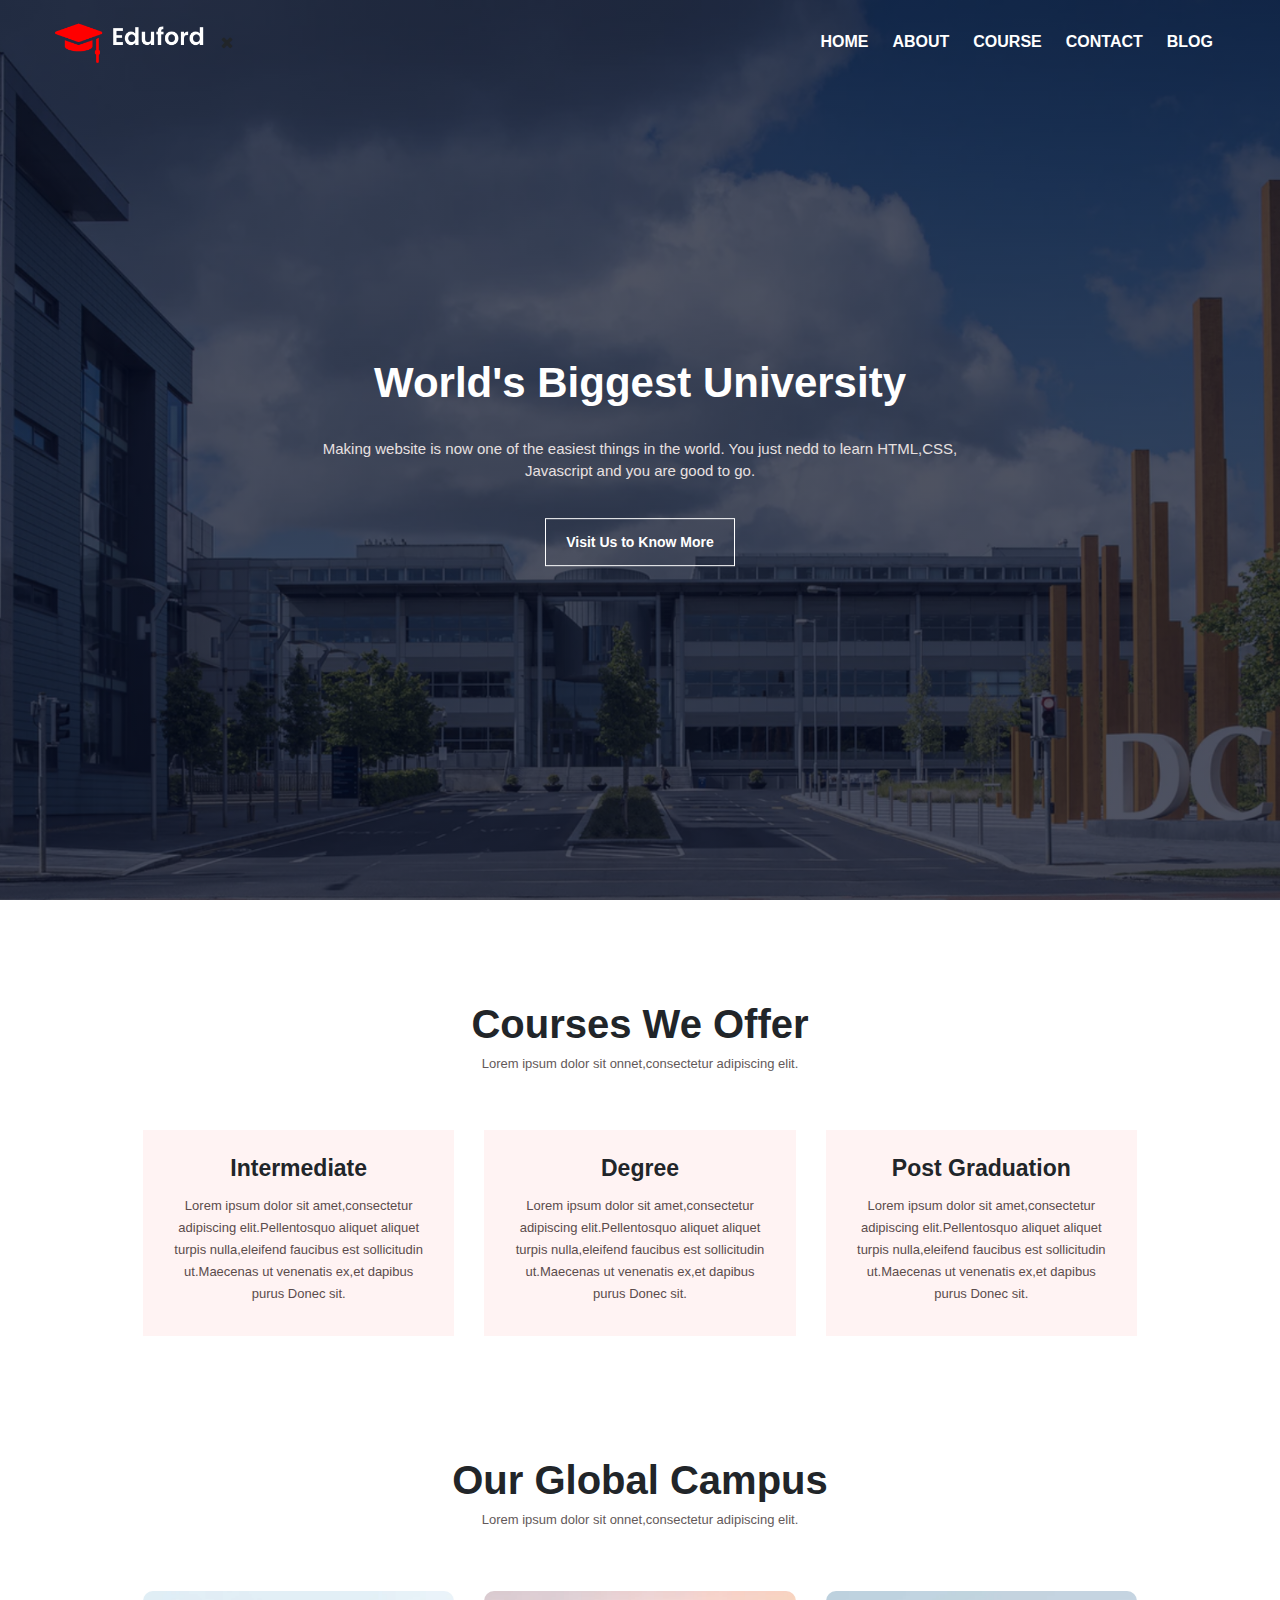
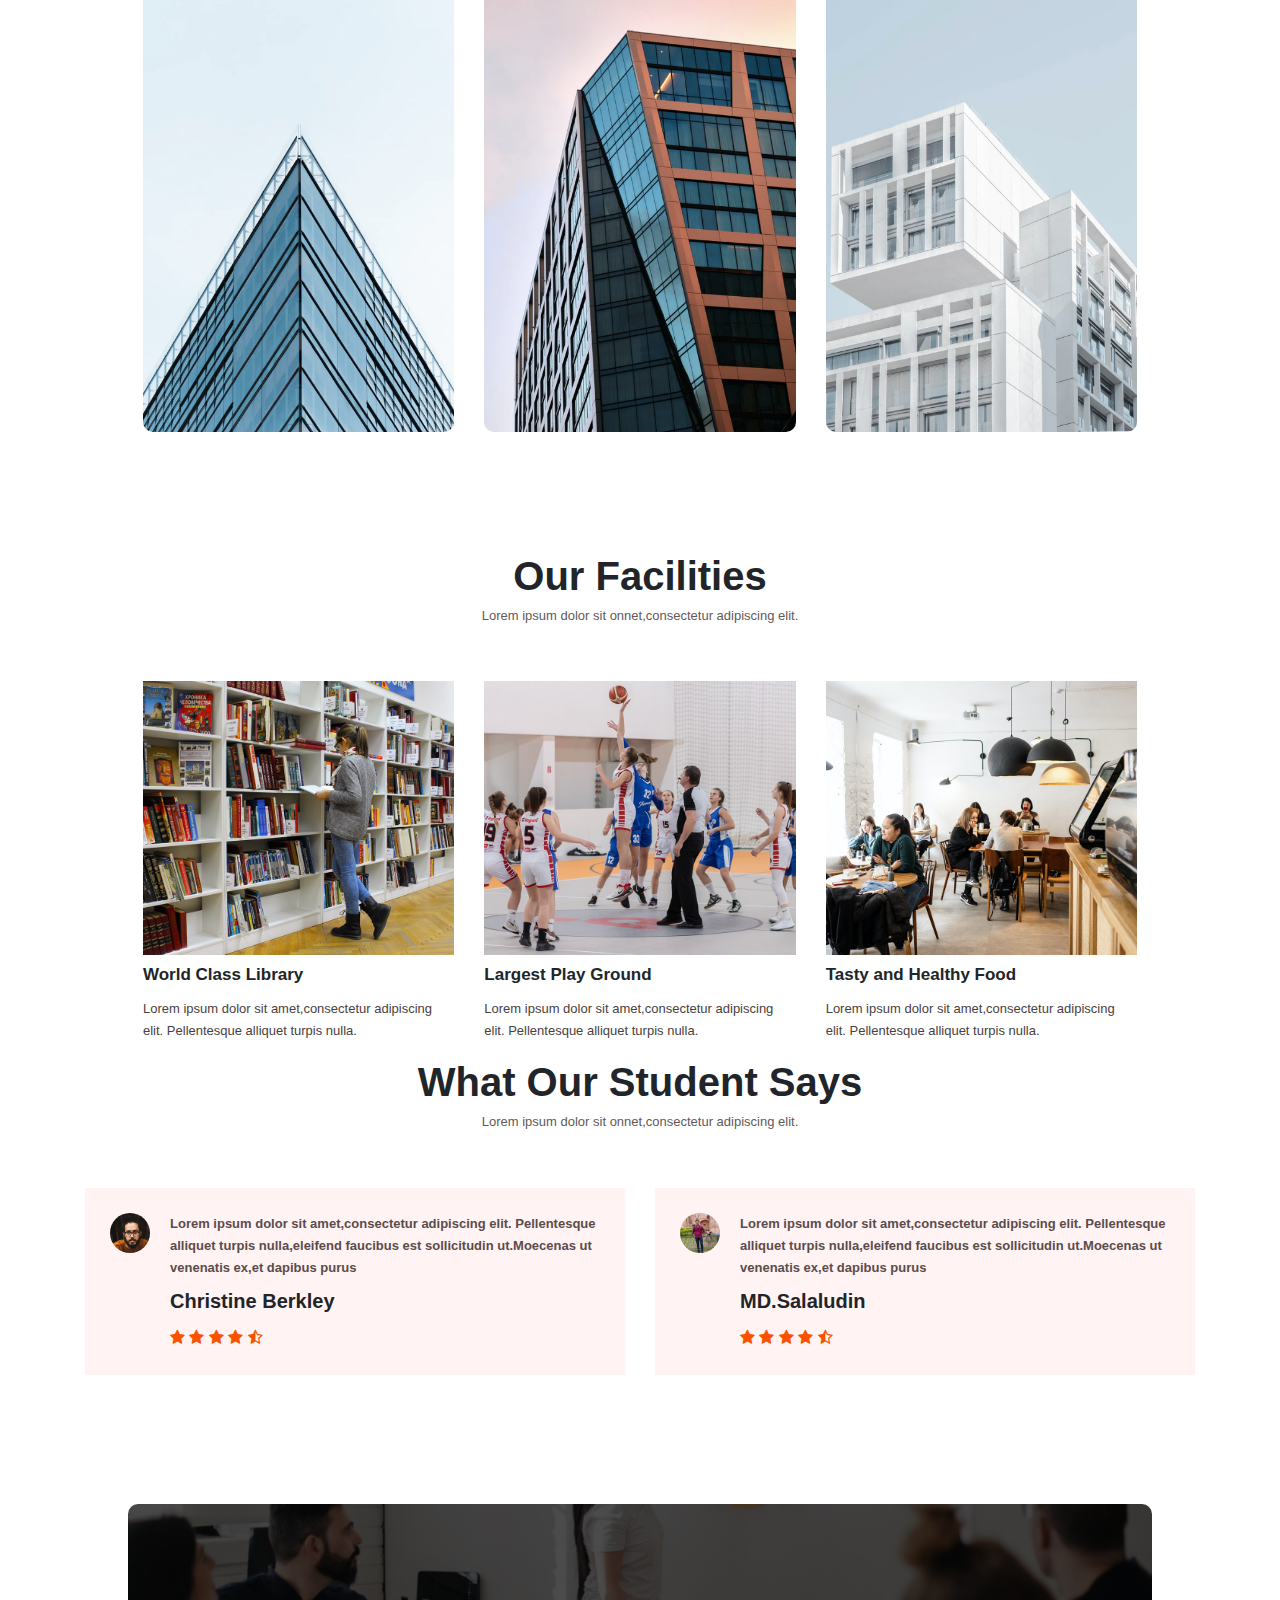
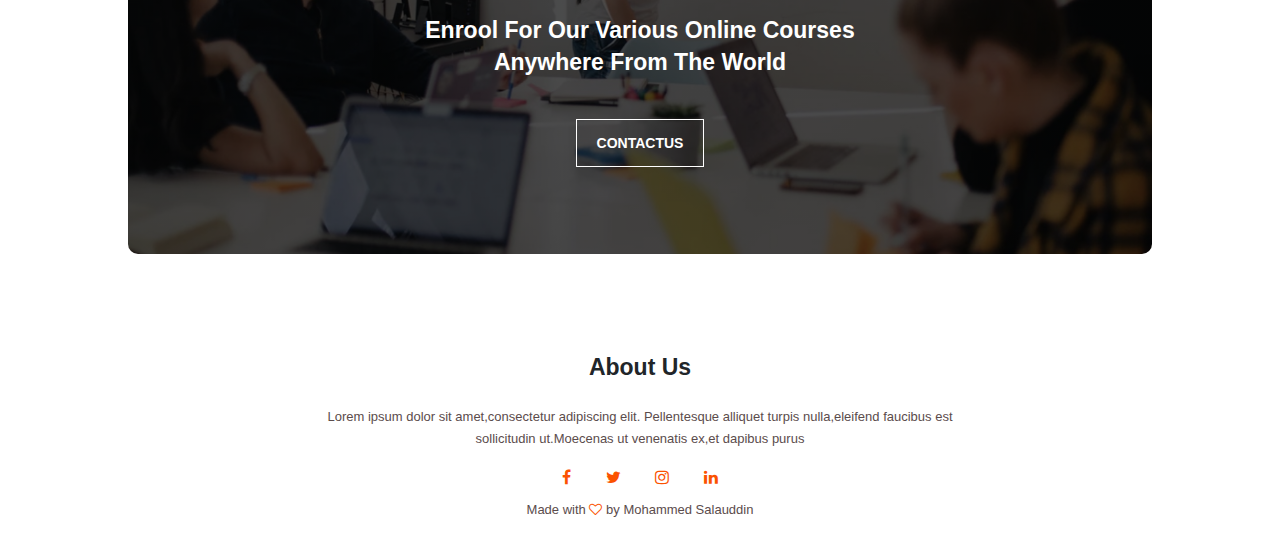
<file: index.html>
<html>
<head>
<title>Educational Website Design</title>
<link rel="stylesheet" href="style.css">
<meta name="viewport" content="width=device-width, initial-
scale=1.0">
<link rel="stylesheet"
href="https://stackpath.bootstrapcdn.com/bootstrap/4.3.1/css/bootstrap.min.css">
<script src="https://code.jquery.com/jquery-3.3.1.slim.min.js"></script>
<script src="https://stackpath.bootstrapcdn.com/bootstrap/4.3.1/js/bootstrap.min.js"></script>
<link rel="stylesheet" href="https://stackpath.bootstrapcdn.com/font-awesome/4.7.0/css/font-
awesome.min.css">
</head>
<body>

<section id="header">
<nav class="navbar navbar-expand-lg navbar-light">
  <div class="container-fluid">
    <a class="navbar-brand" href="#"><img src="logo.png"></a>
    <button class="navbar-toggler" type="button" data-toggle="collapse" data-target="#navbarNav" aria-controls="navbarNav" aria-expanded="false" aria-label="Toggle navigation">
     <i class="fa fa-bars"></i> 
    </button>
    <div class="collapse navbar-collapse" id="navbarNav">
      <i class="fa fa-times" onclick="hideMenu()"></i>
	  <ul class="navbar-nav ml-auto text-right">
       
        <li class="nav-item">
          <a class="nav-link" href="index.html">HOME</a>
        </li>
        <li class="nav-item">
          <a class="nav-link" href="about1.html">ABOUT</a>
        </li>
		<li class="nav-item">
          <a class="nav-link" href="about.html">COURSE</a>
        </li>
		 <li class="nav-item">
          <a class="nav-link" href="contact.html">CONTACT</a>
        </li>
		 <li class="nav-item">
          <a class="nav-link" href="blog.html">BLOG</a>
        </li>
      </ul>
    </div>
  </div>
  
</nav>


<div class="header-box">
<h1>World's Biggest University</h1>
<p>Making website is now one of the easiest things in the world.
You just nedd to learn HTML,CSS,<br>Javascript and you are good to go.</p>
<a href="#" class="hero-btn">Visit Us to Know More</a>
</div>
</section>




<!----Course------>
<section id="course">
<div class="container">
<h1 class="text-center">Courses We Offer</h1>
<h6 class="text-center">Lorem ipsum dolor sit onnet,consectetur adipiscing elit.</h6>
<div class="row">
<div class="col-md-4">
<div class="course-box">
<h3>Intermediate</h3>
<p>Lorem ipsum dolor sit amet,consectetur adipiscing elit.Pellentosquo
aliquet aliquet turpis nulla,eleifend faucibus est sollicitudin ut.Maecenas
ut venenatis ex,et dapibus purus Donec sit.</p>
</div>
</div>

<div class="col-md-4">
<div class="course-box">
<h3>Degree</h3>
<p>Lorem ipsum dolor sit amet,consectetur adipiscing elit.Pellentosquo
aliquet aliquet turpis nulla,eleifend faucibus est sollicitudin ut.Maecenas
ut venenatis ex,et dapibus purus Donec sit.</p>
</div>
</div>

<div class="col-md-4">
<div class="course-box">
<h3>Post Graduation</h3>
<p>Lorem ipsum dolor sit amet,consectetur adipiscing elit.Pellentosquo
aliquet aliquet turpis nulla,eleifend faucibus est sollicitudin ut.Maecenas
ut venenatis ex,et dapibus purus Donec sit.</p>
</div>
</div>
</div>
</div>
</section>





<!----Campus------>
<section id="campus">
<div class="container">
<h1 class="text-center">Our Global Campus</h1>
<h6 class="text-center">Lorem ipsum dolor sit onnet,consectetur adipiscing elit.</h6>
<div class="row">
<div class="col-md-4">
<div class="campus-img">
<img src="london.png">
<div class="layer">
<h3>LONDON</h3>
</div>
</div>
</div>
<div class="col-md-4">
<div class="campus-img">
<img src="newyork.png">
<div class="layer">
<h3>NEW YORK</h3>
</div>
</div>
</div>
<div class="col-md-4">
<div class="campus-img">
<img src="washington.png">
<div class="layer">
<h3>WASHINGTON</h3>
</div>
</div>
</div>
</div>
</div>
</section>



<!----Facilities----->
<section id="facilities">
<div class="container">
<h1 class="text-center">Our Facilities</h1>
<h6 class="text-center">Lorem ipsum dolor sit onnet,consectetur adipiscing elit.</h6>
<div class="row">
<div class="col-md-4">
<div class="facilities-box">
<img src="library.png">
<div class="facilities-text">
<h3>World Class Library</h3>
<p>Lorem ipsum dolor sit amet,consectetur adipiscing elit.
Pellentesque alliquet turpis nulla.</p>
</div>
</div>
</div>

<div class="col-md-4">
<div class="facilities-box">
<img src="basketball.png">
<div class="facilities-text">
<h3>Largest Play Ground</h3>
<p>Lorem ipsum dolor sit amet,consectetur adipiscing elit.
Pellentesque alliquet turpis nulla.</p>
</div>
</div>
</div>

<div class="col-md-4">
<div class="facilities-box">
<img src="cafeteria.png">
<div class="facilities-text">
<h3>Tasty and Healthy Food</h3>
<p>Lorem ipsum dolor sit amet,consectetur adipiscing elit.
Pellentesque alliquet turpis nulla.</p>
</div>
</div>
</div>
</div>
</div>
</section>


<!-----student says----->
<section id="testimonia">
<div class="container">
<h1 class="text-center">What Our Student Says</h1>
<h6 class="text-center">Lorem ipsum dolor sit onnet,consectetur adipiscing elit.</h6>
<div class="row">
<div class="col-md-6">
<div class="testimonial-box">
<img src="user2.jpg">
<div class="testimonial-text">
<p>Lorem ipsum dolor sit amet,consectetur adipiscing elit.
Pellentesque alliquet turpis nulla,eleifend faucibus
est sollicitudin ut.Moecenas ut venenatis ex,et dapibus purus</p>
<h3>Christine Berkley</h3>
<i class="fa fa-star"></i>
<i class="fa fa-star"></i>
<i class="fa fa-star"></i>
<i class="fa fa-star"></i>
<i class="fa fa-star-half-o"></i>
</div>
</div>
</div>


<div class="col-md-6">
<div class="testimonial-box">
<img src="salauddin.jpg">
<div class="testimonial-text">
<p>Lorem ipsum dolor sit amet,consectetur adipiscing elit.
Pellentesque alliquet turpis nulla,eleifend faucibus
est sollicitudin ut.Moecenas ut venenatis ex,et dapibus purus</p>
<h3>MD.Salaludin</h3>
<i class="fa fa-star"></i>
<i class="fa fa-star"></i>
<i class="fa fa-star"></i>
<i class="fa fa-star"></i>
<i class="fa fa-star-half-o"></i>
</div>
</div>
</div>
</div>
</div>
</section>





<!----Online Course------>
<section id="online-course">
<div class="contaier">
<div class="row">
<div class="col-md-12">
<h3>Enrool For Our Various Online Courses<br>Anywhere From The World</h3>
<a href="#" class="hero-btn">CONTACTUS</a>
</div>
</div>
</div>
</section>




<!--------Foooter------>
<section id="footer">
<div class="container">
<div class="row">
<div class="col-md-12">
<div class="footer-box">
<h3>About Us</h3>
<p>Lorem ipsum dolor sit amet,consectetur adipiscing elit.
Pellentesque alliquet turpis nulla,eleifend faucibus
est<br>sollicitudin ut.Moecenas ut venenatis ex,et dapibus purus<p>
<div class="icons">
<i class="fa fa-facebook"></i>
<i class="fa fa-twitter"></i>
<i class="fa fa-instagram"></i>
<i class="fa fa-linkedin"></i>
</div>
<p>Made with <i class="fa fa-heart-o"></i> by Mohammed Salauddin</p>
</div>
</div>
</div>
</div>
</section>

<script>
var navbarNav = document.getElementById("navbarNav");



function hideMenu(){

navbarNav.style.right = "0";

}
</script>

</body>
</html>
</file>
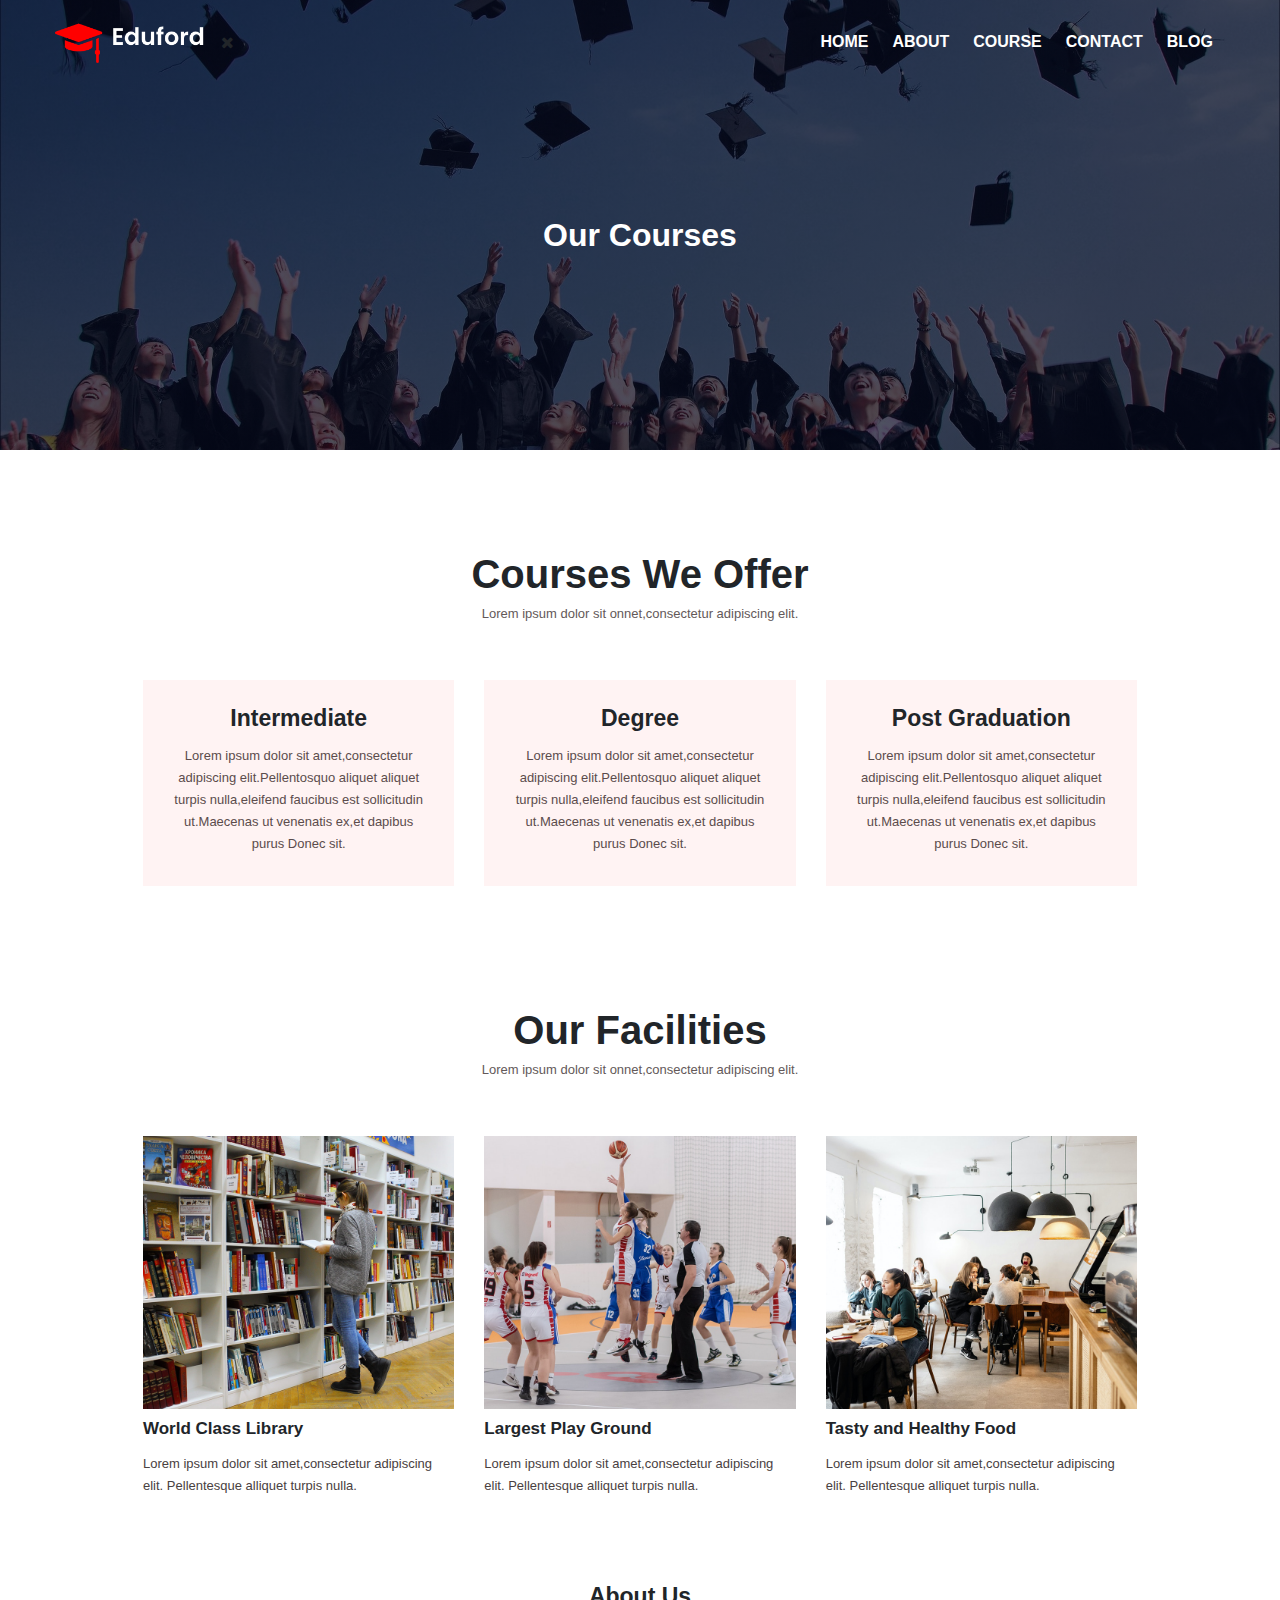
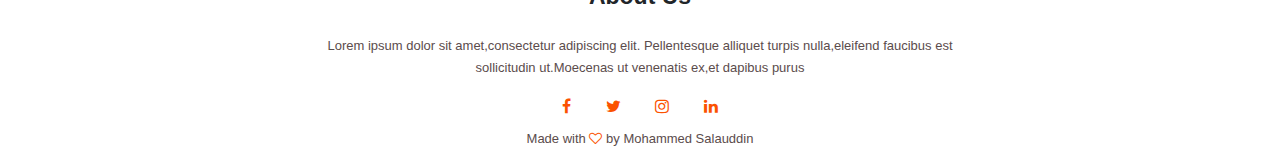
<file: about.html>
<html>
<head>
<title>Course Page</title>
<link rel="stylesheet" href="style.css">
<meta name="viewport" content="width=device-width, initial-
scale=1.0">
<link rel="stylesheet"
href="https://stackpath.bootstrapcdn.com/bootstrap/4.3.1/css/bootstrap.min.css">
<script src="https://code.jquery.com/jquery-3.3.1.slim.min.js"></script>
<script src="https://stackpath.bootstrapcdn.com/bootstrap/4.3.1/js/bootstrap.min.js"></script>
<link rel="stylesheet" href="https://stackpath.bootstrapcdn.com/font-awesome/4.7.0/css/font-
awesome.min.css">
</head>
<body>

<section id="header1">
<nav class="navbar navbar-expand-lg navbar-light">
  <div class="container-fluid">
    <a class="navbar-brand" href="#"><img src="logo.png"></a>
    <button class="navbar-toggler" type="button" data-toggle="collapse" data-target="#navbarNav" aria-controls="navbarNav" aria-expanded="false" aria-label="Toggle navigation">
     <i class="fa fa-bars"></i> 
    </button>
    <div class="collapse navbar-collapse" id="navbarNav">
      <i class="fa fa-times" onclick="hideMenu()"></i>
	  <ul class="navbar-nav ml-auto text-right">
       
        <li class="nav-item">
          <a class="nav-link" href="index.html">HOME</a>
        </li>
        <li class="nav-item">
          <a class="nav-link" href="about1.html">ABOUT</a>
        </li>
		<li class="nav-item">
          <a class="nav-link" href="about.html">COURSE</a>
        </li>
		 <li class="nav-item">
          <a class="nav-link" href="contact.html">CONTACT</a>
        </li>
		 <li class="nav-item">
          <a class="nav-link" href="blog.html">BLOG</a>
        </li>
      </ul>
    </div>
  </div>
  
</nav>


<div class="header-box">
<h2>Our Courses</h2>
</div>
</section>







<!----Course------>
<section id="course">
<div class="container">
<h1 class="text-center">Courses We Offer</h1>
<h6 class="text-center">Lorem ipsum dolor sit onnet,consectetur adipiscing elit.</h6>
<div class="row">
<div class="col-md-4">
<div class="course-box">
<h3>Intermediate</h3>
<p>Lorem ipsum dolor sit amet,consectetur adipiscing elit.Pellentosquo
aliquet aliquet turpis nulla,eleifend faucibus est sollicitudin ut.Maecenas
ut venenatis ex,et dapibus purus Donec sit.</p>
</div>
</div>

<div class="col-md-4">
<div class="course-box">
<h3>Degree</h3>
<p>Lorem ipsum dolor sit amet,consectetur adipiscing elit.Pellentosquo
aliquet aliquet turpis nulla,eleifend faucibus est sollicitudin ut.Maecenas
ut venenatis ex,et dapibus purus Donec sit.</p>
</div>
</div>

<div class="col-md-4">
<div class="course-box">
<h3>Post Graduation</h3>
<p>Lorem ipsum dolor sit amet,consectetur adipiscing elit.Pellentosquo
aliquet aliquet turpis nulla,eleifend faucibus est sollicitudin ut.Maecenas
ut venenatis ex,et dapibus purus Donec sit.</p>
</div>
</div>
</div>
</div>
</section>






<!----Facilities----->
<section id="facilities2">
<div class="container">
<h1 class="text-center">Our Facilities</h1>
<h6 class="text-center">Lorem ipsum dolor sit onnet,consectetur adipiscing elit.</h6>
<div class="row">
<div class="col-md-4">
<div class="facilities-box">
<img src="library.png">
<div class="facilities-text">
<h3>World Class Library</h3>
<p>Lorem ipsum dolor sit amet,consectetur adipiscing elit.
Pellentesque alliquet turpis nulla.</p>
</div>
</div>
</div>

<div class="col-md-4">
<div class="facilities-box">
<img src="basketball.png">
<div class="facilities-text">
<h3>Largest Play Ground</h3>
<p>Lorem ipsum dolor sit amet,consectetur adipiscing elit.
Pellentesque alliquet turpis nulla.</p>
</div>
</div>
</div>

<div class="col-md-4">
<div class="facilities-box">
<img src="cafeteria.png">
<div class="facilities-text">
<h3>Tasty and Healthy Food</h3>
<p>Lorem ipsum dolor sit amet,consectetur adipiscing elit.
Pellentesque alliquet turpis nulla.</p>
</div>
</div>
</div>
</div>
</div>
</section>



<!--------Foooter------>
<section id="footer">
<div class="container">
<div class="row">
<div class="col-md-12">
<div class="footer-box">
<h3>About Us</h3>
<p>Lorem ipsum dolor sit amet,consectetur adipiscing elit.
Pellentesque alliquet turpis nulla,eleifend faucibus
est<br>sollicitudin ut.Moecenas ut venenatis ex,et dapibus purus<p>
<div class="icons">
<i class="fa fa-facebook"></i>
<i class="fa fa-twitter"></i>
<i class="fa fa-instagram"></i>
<i class="fa fa-linkedin"></i>
</div>
<p>Made with <i class="fa fa-heart-o"></i> by Mohammed Salauddin</p>
</div>
</div>
</div>
</div>
</section>



</body>
</html>
</file>
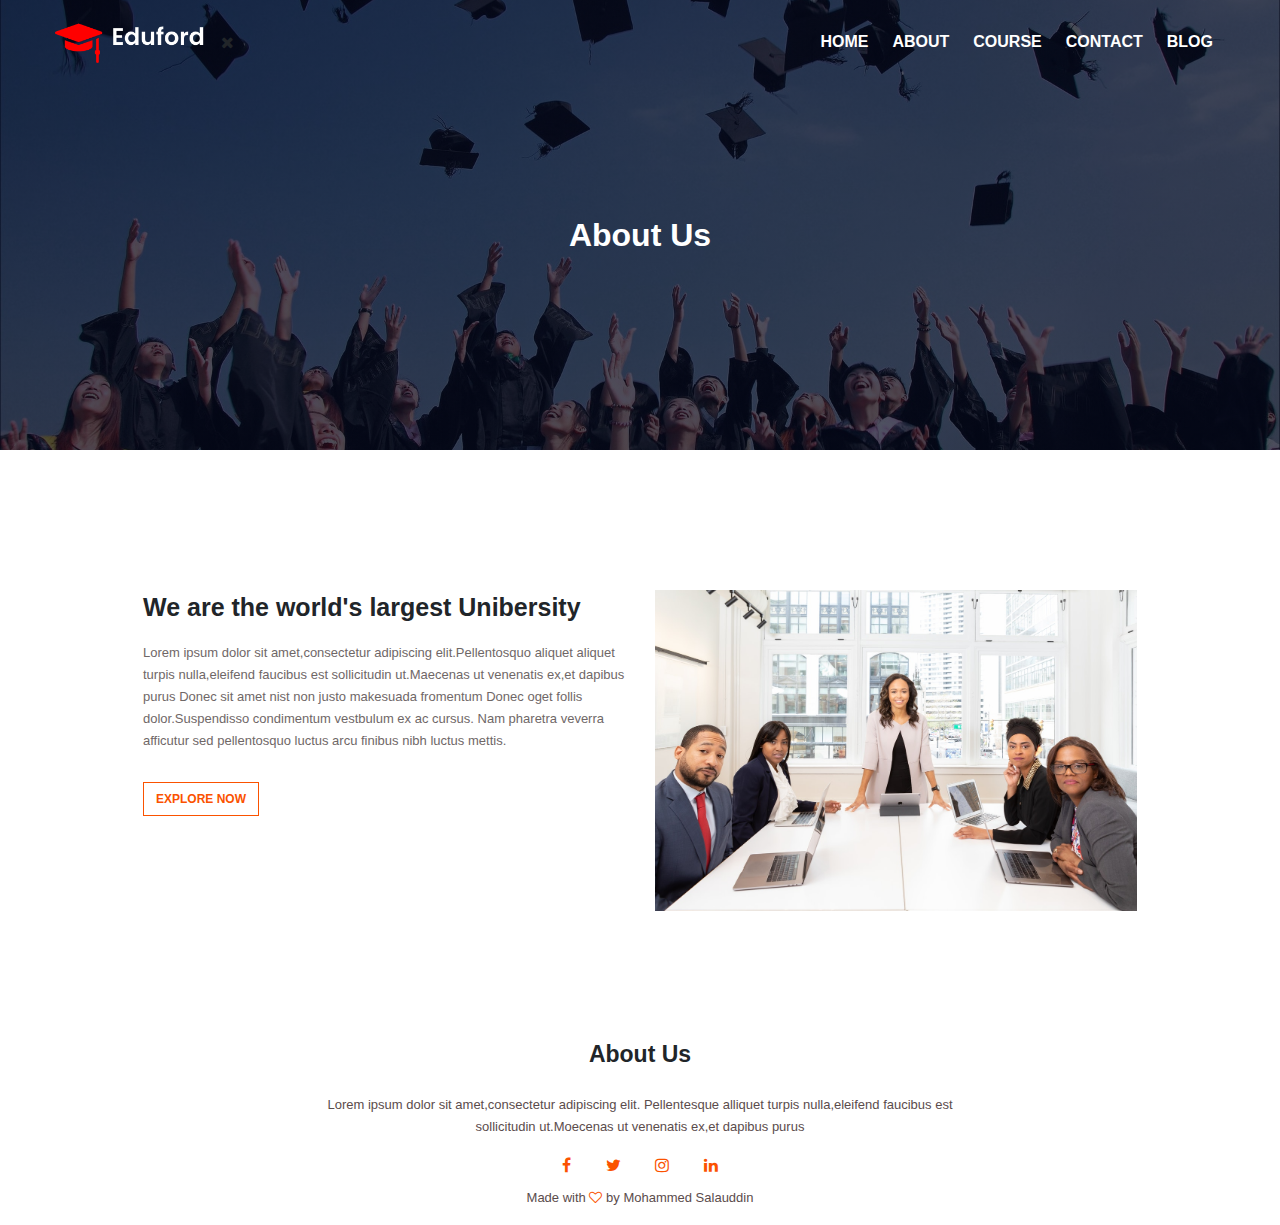
<file: about1.html>
<html>
<head>
<title>About Course</title>
<link rel="stylesheet" href="style.css">
<meta name="viewport" content="width=device-width, initial-
scale=1.0">
<link rel="stylesheet"
href="https://stackpath.bootstrapcdn.com/bootstrap/4.3.1/css/bootstrap.min.css">
<script src="https://code.jquery.com/jquery-3.3.1.slim.min.js"></script>
<script src="https://stackpath.bootstrapcdn.com/bootstrap/4.3.1/js/bootstrap.min.js"></script>
<link rel="stylesheet" href="https://stackpath.bootstrapcdn.com/font-awesome/4.7.0/css/font-
awesome.min.css">
</head>
<body>

<section id="header1">
<nav class="navbar navbar-expand-lg navbar-light">
  <div class="container-fluid">
    <a class="navbar-brand" href="#"><img src="logo.png"></a>
    <button class="navbar-toggler" type="button" data-toggle="collapse" data-target="#navbarNav" aria-controls="navbarNav" aria-expanded="false" aria-label="Toggle navigation">
     <i class="fa fa-bars"></i> 
    </button>
    <div class="collapse navbar-collapse" id="navbarNav">
      <i class="fa fa-times" onclick="hideMenu()"></i>
	  <ul class="navbar-nav ml-auto text-right">
       
        <li class="nav-item">
          <a class="nav-link" href="index.html">HOME</a>
        </li>
        <li class="nav-item">
          <a class="nav-link" href="about1.html">ABOUT</a>
        </li>
		<li class="nav-item">
          <a class="nav-link" href="about.html">COURSE</a>
        </li>
		 <li class="nav-item">
          <a class="nav-link" href="contact.html">CONTACT</a>
        </li>
		 <li class="nav-item">
          <a class="nav-link" href="blog.html">BLOG</a>
        </li>
      </ul>
    </div>
  </div>
  
</nav>


<div class="header-box">
<h2>About Us</h2>
</div>
</section>



<!------about page----->
<div class="about">
<div class="container">
<div class="row">
<div class="col-md-6">
<div class="about-box">
<h2>We are the world's largest Unibersity</h2>
<p>Lorem ipsum dolor sit amet,consectetur adipiscing elit.Pellentosquo
aliquet aliquet turpis nulla,eleifend faucibus est sollicitudin ut.Maecenas
ut venenatis ex,et dapibus purus Donec sit amet nist non justo makesuada fromentum
Donec oget follis dolor.Suspendisso condimentum vestbulum ex ac cursus. Nam 
pharetra veverra afficutur sed pellentosquo luctus arcu
finibus nibh luctus mettis.</p>
<a href="#" class="hero-btn1">EXPLORE NOW</a>
</div>
</div>
<div class="col-md-6">
<img src="about.jpg" class="img-fluid">
</div>
</div>
</div>
</div>







<!--------Foooter------>
<section id="footer">
<div class="container">
<div class="row">
<div class="col-md-12">
<div class="footer-box">
<h3>About Us</h3>
<p>Lorem ipsum dolor sit amet,consectetur adipiscing elit.
Pellentesque alliquet turpis nulla,eleifend faucibus
est<br>sollicitudin ut.Moecenas ut venenatis ex,et dapibus purus<p>
<div class="icons">
<i class="fa fa-facebook"></i>
<i class="fa fa-twitter"></i>
<i class="fa fa-instagram"></i>
<i class="fa fa-linkedin"></i>
</div>
<p>Made with <i class="fa fa-heart-o"></i> by Mohammed Salauddin</p>
</div>
</div>
</div>
</div>
</section>

<script>
var navbarNav = document.getElementById("navbarNav");



function hideMenu(){

navbarNav.style.right = "0";

}
</script>


</body>
</html>
</file>
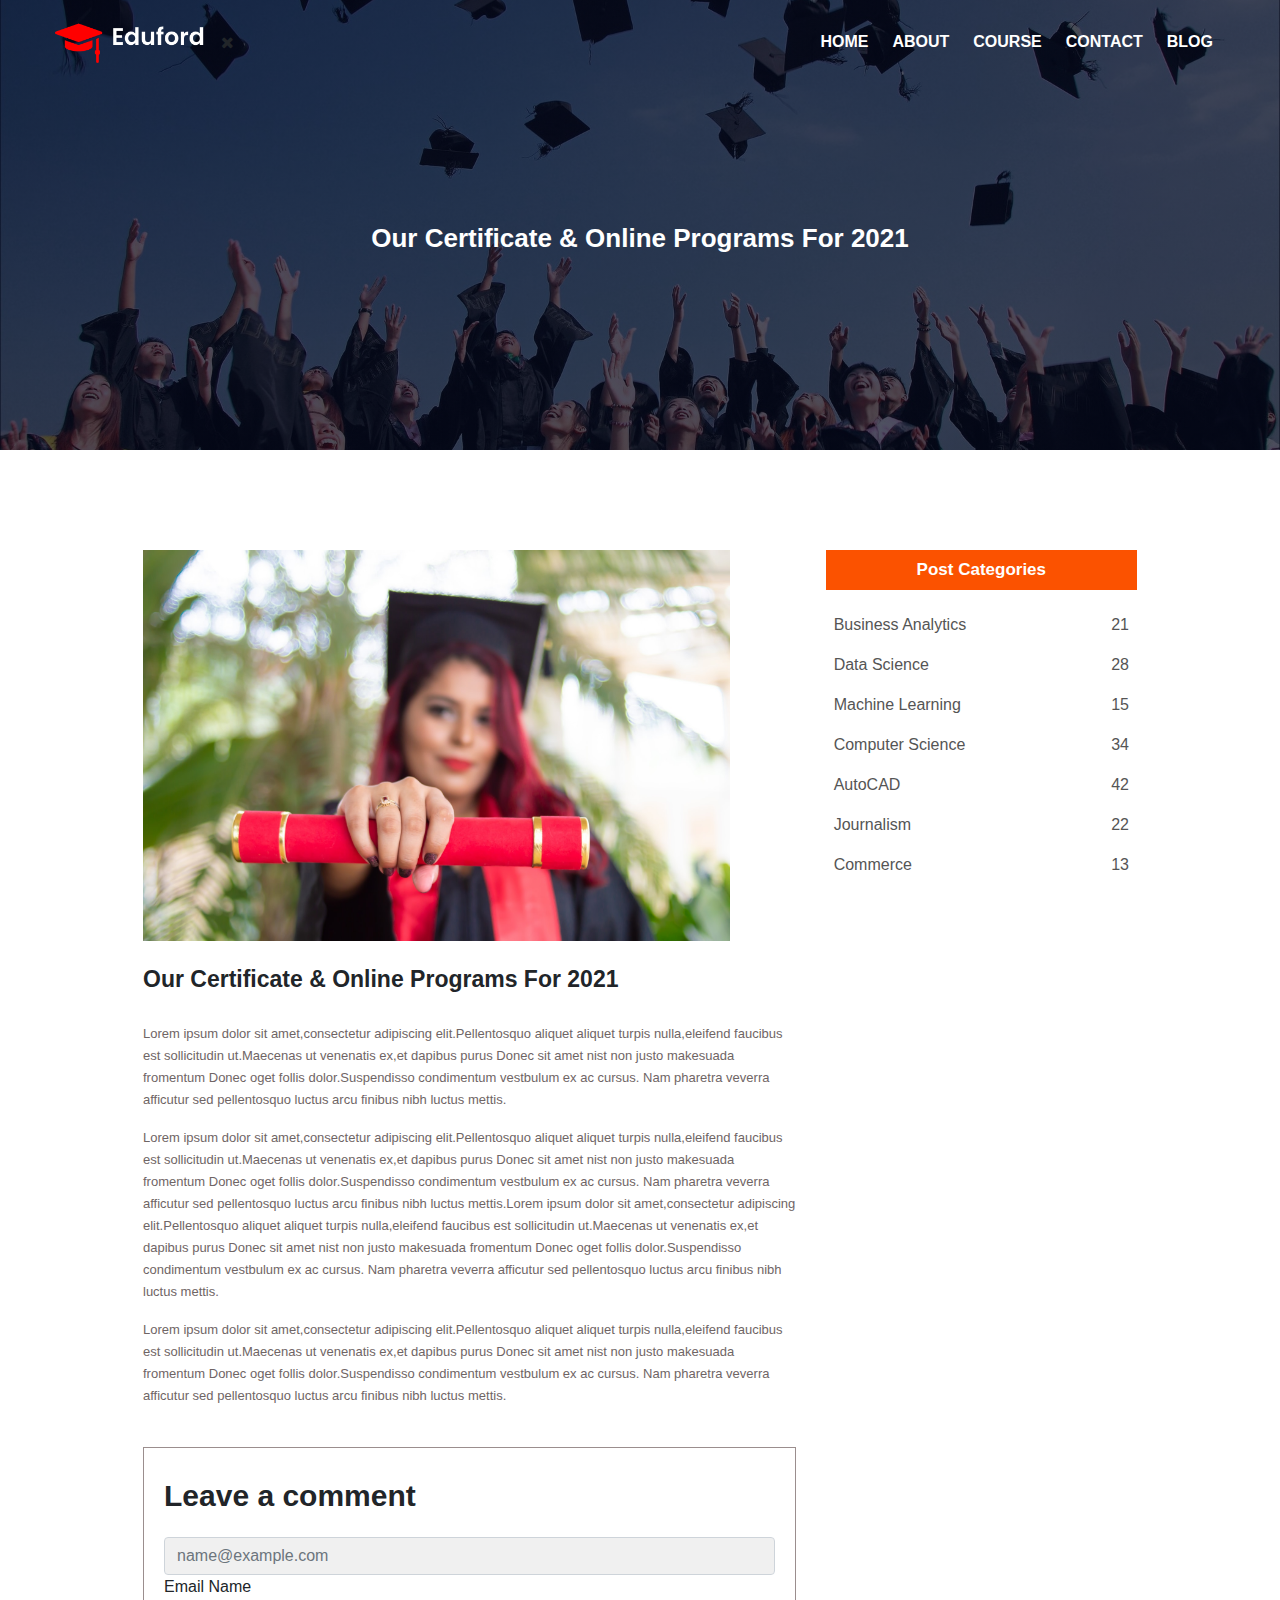
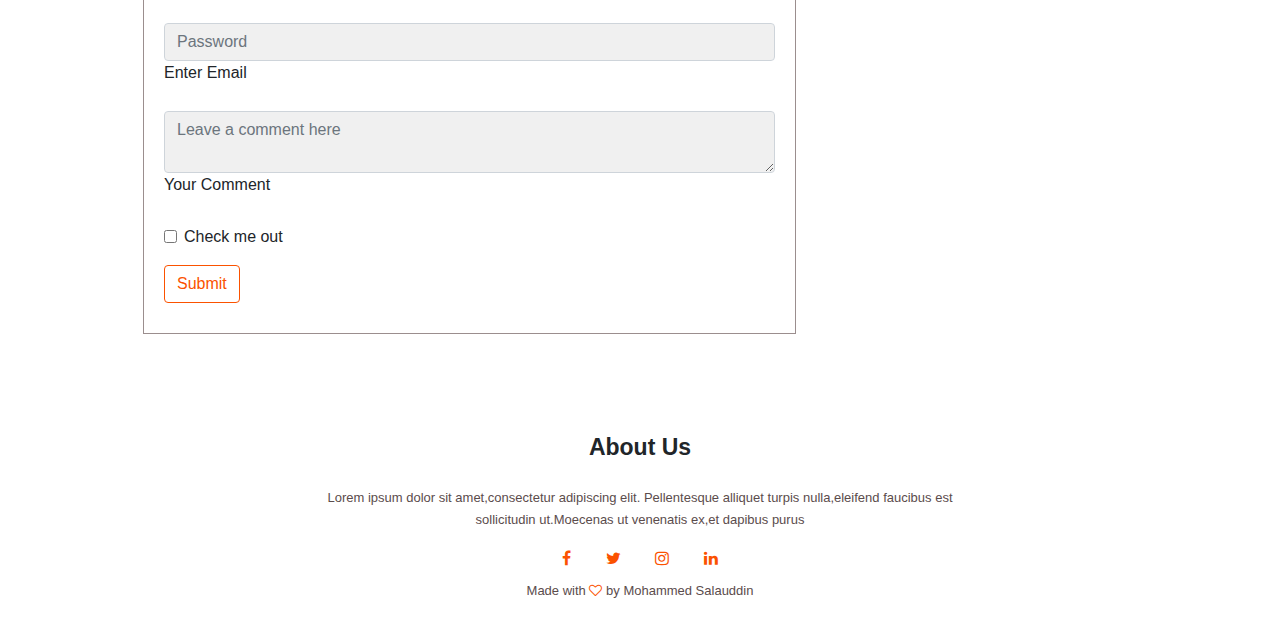
<file: blog.html>
<html>
<head>
<title>Blog Page</title>
<link rel="stylesheet" href="style.css">
<meta name="viewport" content="width=device-width, initial-
scale=1.0">
<link rel="stylesheet"
href="https://stackpath.bootstrapcdn.com/bootstrap/4.3.1/css/bootstrap.min.css">
<script src="https://code.jquery.com/jquery-3.3.1.slim.min.js"></script>
<script src="https://stackpath.bootstrapcdn.com/bootstrap/4.3.1/js/bootstrap.min.js"></script>
<link rel="stylesheet" href="https://stackpath.bootstrapcdn.com/font-awesome/4.7.0/css/font-
awesome.min.css">
</head>
<body>

<section id="header1">
<nav class="navbar navbar-expand-lg navbar-light">
  <div class="container-fluid">
    <a class="navbar-brand" href="#"><img src="logo.png"></a>
    <button class="navbar-toggler" type="button" data-toggle="collapse" data-target="#navbarNav" aria-controls="navbarNav" aria-expanded="false" aria-label="Toggle navigation">
     <i class="fa fa-bars"></i> 
    </button>
    <div class="collapse navbar-collapse" id="navbarNav">
      <i class="fa fa-times" onclick="hideMenu()"></i>
	  <ul class="navbar-nav ml-auto text-right">
       
        <li class="nav-item">
          <a class="nav-link" href="index.html">HOME</a>
        </li>
        <li class="nav-item">
          <a class="nav-link" href="about1.html">ABOUT</a>
        </li>
		<li class="nav-item">
          <a class="nav-link" href="about.html">COURSE</a>
        </li>
		 <li class="nav-item">
          <a class="nav-link" href="contact.html">CONTACT</a>
        </li>
		 <li class="nav-item">
          <a class="nav-link" href="blog.html">BLOG</a>
        </li>
      </ul>
    </div>
  </div>
  
</nav>
<div class="header-box">
<h3>Our Certificate & Online Programs For 2021</h3>
</div>
</section>



<!----Blog Page---->
<section id="blog">
<div class="container">
<div class="row">
<div class="col-md-8">
<div class="blog-part">
<img src="certificate.jpg">
<div class="blog-part-title">
<h2>Our Certificate & Online Programs For 2021</h2>
<p>Lorem ipsum dolor sit amet,consectetur adipiscing elit.Pellentosquo
aliquet aliquet turpis nulla,eleifend faucibus est sollicitudin ut.Maecenas
ut venenatis ex,et dapibus purus Donec sit amet nist non justo makesuada fromentum
Donec oget follis dolor.Suspendisso condimentum vestbulum ex ac cursus. Nam 
pharetra veverra afficutur sed pellentosquo luctus arcu
finibus nibh luctus mettis.</p>

<p>Lorem ipsum dolor sit amet,consectetur adipiscing elit.Pellentosquo
aliquet aliquet turpis nulla,eleifend faucibus est sollicitudin ut.Maecenas
ut venenatis ex,et dapibus purus Donec sit amet nist non justo makesuada fromentum
Donec oget follis dolor.Suspendisso condimentum vestbulum ex ac cursus. Nam 
pharetra veverra afficutur sed pellentosquo luctus arcu
finibus nibh luctus mettis.Lorem ipsum dolor sit amet,consectetur adipiscing elit.Pellentosquo
aliquet aliquet turpis nulla,eleifend faucibus est sollicitudin ut.Maecenas
ut venenatis ex,et dapibus purus Donec sit amet nist non justo makesuada fromentum
Donec oget follis dolor.Suspendisso condimentum vestbulum ex ac cursus. Nam 
pharetra veverra afficutur sed pellentosquo luctus arcu
finibus nibh luctus mettis.</p>

<p>Lorem ipsum dolor sit amet,consectetur adipiscing elit.Pellentosquo
aliquet aliquet turpis nulla,eleifend faucibus est sollicitudin ut.Maecenas
ut venenatis ex,et dapibus purus Donec sit amet nist non justo makesuada fromentum
Donec oget follis dolor.Suspendisso condimentum vestbulum ex ac cursus. Nam 
pharetra veverra afficutur sed pellentosquo luctus arcu
finibus nibh luctus mettis.</p>

<div class="comment-box">
<h3>Leave a comment</h3>
<div class="form-floating mb-3">
  <input type="email" class="form-control" id="floatingInput" placeholder="name@example.com">
  <label for="floatingInput">Email Name</label>
</div>
<div class="form-floating">
  <input type="password" class="form-control" id="floatingPassword" placeholder="Password">
  <label for="floatingPassword">Enter Email</label>
</div>
<div class="form-floating">
  <textarea class="form-control" placeholder="Leave a comment here" id="floatingTextarea"></textarea>
  <label for="floatingTextarea">Your Comment</label>
</div>
<div class="mb-3 form-check">
    <input type="checkbox" class="form-check-input" id="exampleCheck1">
    <label class="form-check-label" for="exampleCheck1">Check me out</label>
</div>
  <button type="submit" class="btn btn-primary">Submit</button>
</div>
</div>
</div>
</div>

<div class="col-md-4">
<div class="right-part">
<h3>Post Categories</h3>
<div>
<span>Business Analytics</span>
<span>21</span>
</div>
<div>
<span>Data Science</span>
<span>28</span>
</div>
<div>
<span>Machine Learning</span>
<span>15</span>
</div>
<div>
<span>Computer Science</span>
<span>34</span>
</div>
<div>
<span>AutoCAD</span>
<span>42</span>
</div>
<div>
<span>Journalism</span>
<span>22</span>
</div>
<div>
<span>Commerce</span>
<span>13</span>
</div>
</div>
</div>
</div>
</div>
</section>







<!--------Foooter------>
<section id="footer">
<div class="container">
<div class="row">
<div class="col-md-12">
<div class="footer-box">
<h3>About Us</h3>
<p>Lorem ipsum dolor sit amet,consectetur adipiscing elit.
Pellentesque alliquet turpis nulla,eleifend faucibus
est<br>sollicitudin ut.Moecenas ut venenatis ex,et dapibus purus<p>
<div class="icons">
<i class="fa fa-facebook"></i>
<i class="fa fa-twitter"></i>
<i class="fa fa-instagram"></i>
<i class="fa fa-linkedin"></i>
</div>
<p>Made with <i class="fa fa-heart-o"></i> by Mohammed Salauddin</p>
</div>
</div>
</div>
</div>
</section>

<script>
var navbarNav = document.getElementById("navbarNav");



function hideMenu(){

navbarNav.style.right = "0";

}

</body>
</html>
</file>
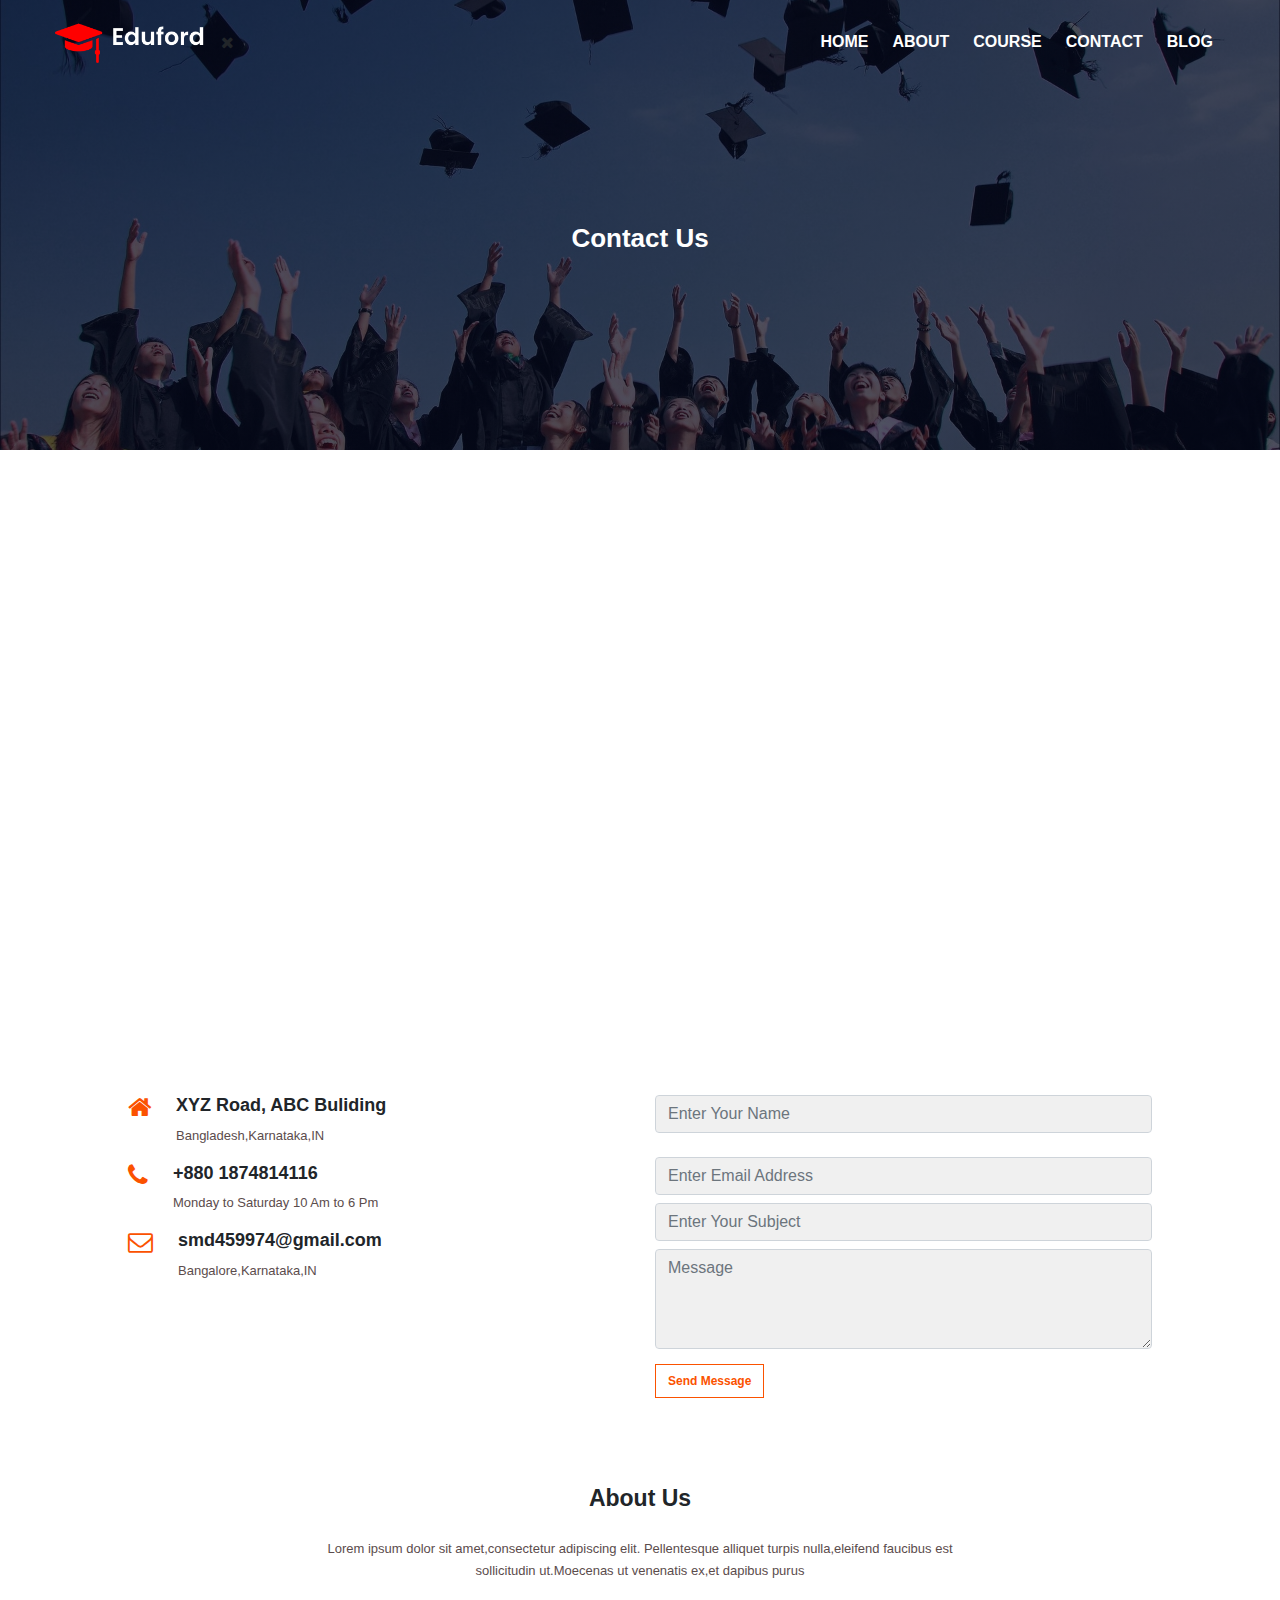
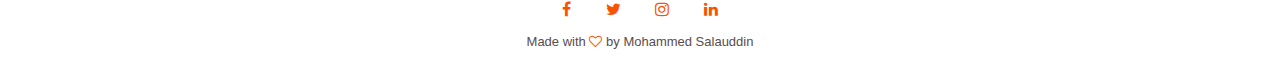
<file: contact.html>
<html>
<head>
<title>Contact Page</title>
<link rel="stylesheet" href="style.css">
<meta name="viewport" content="width=device-width, initial-
scale=1.0">
<link rel="stylesheet"
href="https://stackpath.bootstrapcdn.com/bootstrap/4.3.1/css/bootstrap.min.css">
<script src="https://code.jquery.com/jquery-3.3.1.slim.min.js"></script>
<script src="https://stackpath.bootstrapcdn.com/bootstrap/4.3.1/js/bootstrap.min.js"></script>
<link rel="stylesheet" href="https://stackpath.bootstrapcdn.com/font-awesome/4.7.0/css/font-
awesome.min.css">
</head>
<body>

<section id="header1">
<nav class="navbar navbar-expand-lg navbar-light">
  <div class="container-fluid">
    <a class="navbar-brand" href="#"><img src="logo.png"></a>
    <button class="navbar-toggler" type="button" data-toggle="collapse" data-target="#navbarNav" aria-controls="navbarNav" aria-expanded="false" aria-label="Toggle navigation">
     <i class="fa fa-bars"></i> 
    </button>
    <div class="collapse navbar-collapse" id="navbarNav">
      <i class="fa fa-times" onclick="hideMenu()"></i>
	  <ul class="navbar-nav ml-auto text-right">
       
        <li class="nav-item">
          <a class="nav-link" href="index.html">HOME</a>
        </li>
        <li class="nav-item">
          <a class="nav-link" href="about1.html">ABOUT</a>
        </li>
		<li class="nav-item">
          <a class="nav-link" href="about.html">COURSE</a>
        </li>
		 <li class="nav-item">
          <a class="nav-link" href="contact.html">CONTACT</a>
        </li>
		 <li class="nav-item">
          <a class="nav-link" href="blog.html">BLOG</a>
        </li>
      </ul>
    </div>
  </div>
  
</nav>



<div class="header-box">
<h3>Contact Us</h3>
</div>
</section>



<!-----Contact Us----->

<section class="location">

<iframe src="https://www.google.com/maps/embed?pb=!1m18!1m12!1m3!1d7296.250721169272!2d90.39819272230983!3d23.885172998125636!2m3!1f0!2f0!3f0!3m2!1i1024!2i768!4f13.1!3m3!1m2!1s0x3755c446325b1e59%3A0x658b63983b
736a14!2sTongi%20Bazar%2C%20Tongi!5e0!3m2!1sen!2sbd!4v1643477385152!5m2!1sen!2sbd" width="600" height="450" style="border:0;" allowfullscreen="" loading="lazy"></iframe>

</section>


<section class="contuct-us">
<div class="row">
<div class="col-md-6">
<div class="contant-box">
<i class="fa fa-home"></i>
<span>
<h5>XYZ Road, ABC Buliding</h5>
<p>Bangladesh,Karnataka,IN</p>
</span>
</div>
<div class="contant-box">
<i class="fa fa-phone"></i>
<span>
<h5>+880 1874814116</h5>
<p>Monday to Saturday 10 Am to 6 Pm</p>
</span>
</div>
<div class="contant-box">
<i class="fa fa-envelope-o"></i>
<span>
<h5>smd459974@gmail.com</h5>
<p>Bangalore,Karnataka,IN</p>
</span>
</div>
</div>
<div class="col-md-6">
<div class="contact-us-box">
<form>
<div class="form-floating mb-3">
  <input type="text" class="form-control" id="floatingInput" placeholder="Enter Your Name">
  <label for="floatingInput"></label>
</div>
<div class="form-floating">
  <input type="email" class="form-control" id="floatingPassword" placeholder="Enter Email Address">
  <label for="floatingInput"></label>
</div>
<div class="form-floating">
  <input type="text" class="form-control" id="floatingInput" placeholder="Enter Your Subject">
  <label for="floatingInput"></label>
</div>
<div class="form-floating">
  <textarea class="form-control" placeholder="Message" id="floatingTextarea2" style="height: 100px"></textarea>
  <label for="floatingTextarea2"></label>
</div>
<a href="#" class="hero-btn1">Send Message</a>

</form>
</div>
</div>
</div>
</section>




<!--------Foooter------>
<section id="footer">
<div class="container">
<div class="row">
<div class="col-md-12">
<div class="footer-box">
<h3>About Us</h3>
<p>Lorem ipsum dolor sit amet,consectetur adipiscing elit.
Pellentesque alliquet turpis nulla,eleifend faucibus
est<br>sollicitudin ut.Moecenas ut venenatis ex,et dapibus purus<p>
<div class="icons">
<i class="fa fa-facebook"></i>
<i class="fa fa-twitter"></i>
<i class="fa fa-instagram"></i>
<i class="fa fa-linkedin"></i>
</div>
<p>Made with <i class="fa fa-heart-o"></i> by Mohammed Salauddin</p>
</div>
</div>
</div>
</div>
</section>


<script>
var navbarNav = document.getElementById("navbarNav");



function hideMenu(){

navbarNav.style.right = "0";

}
</script>


</body>
</html>
</file>
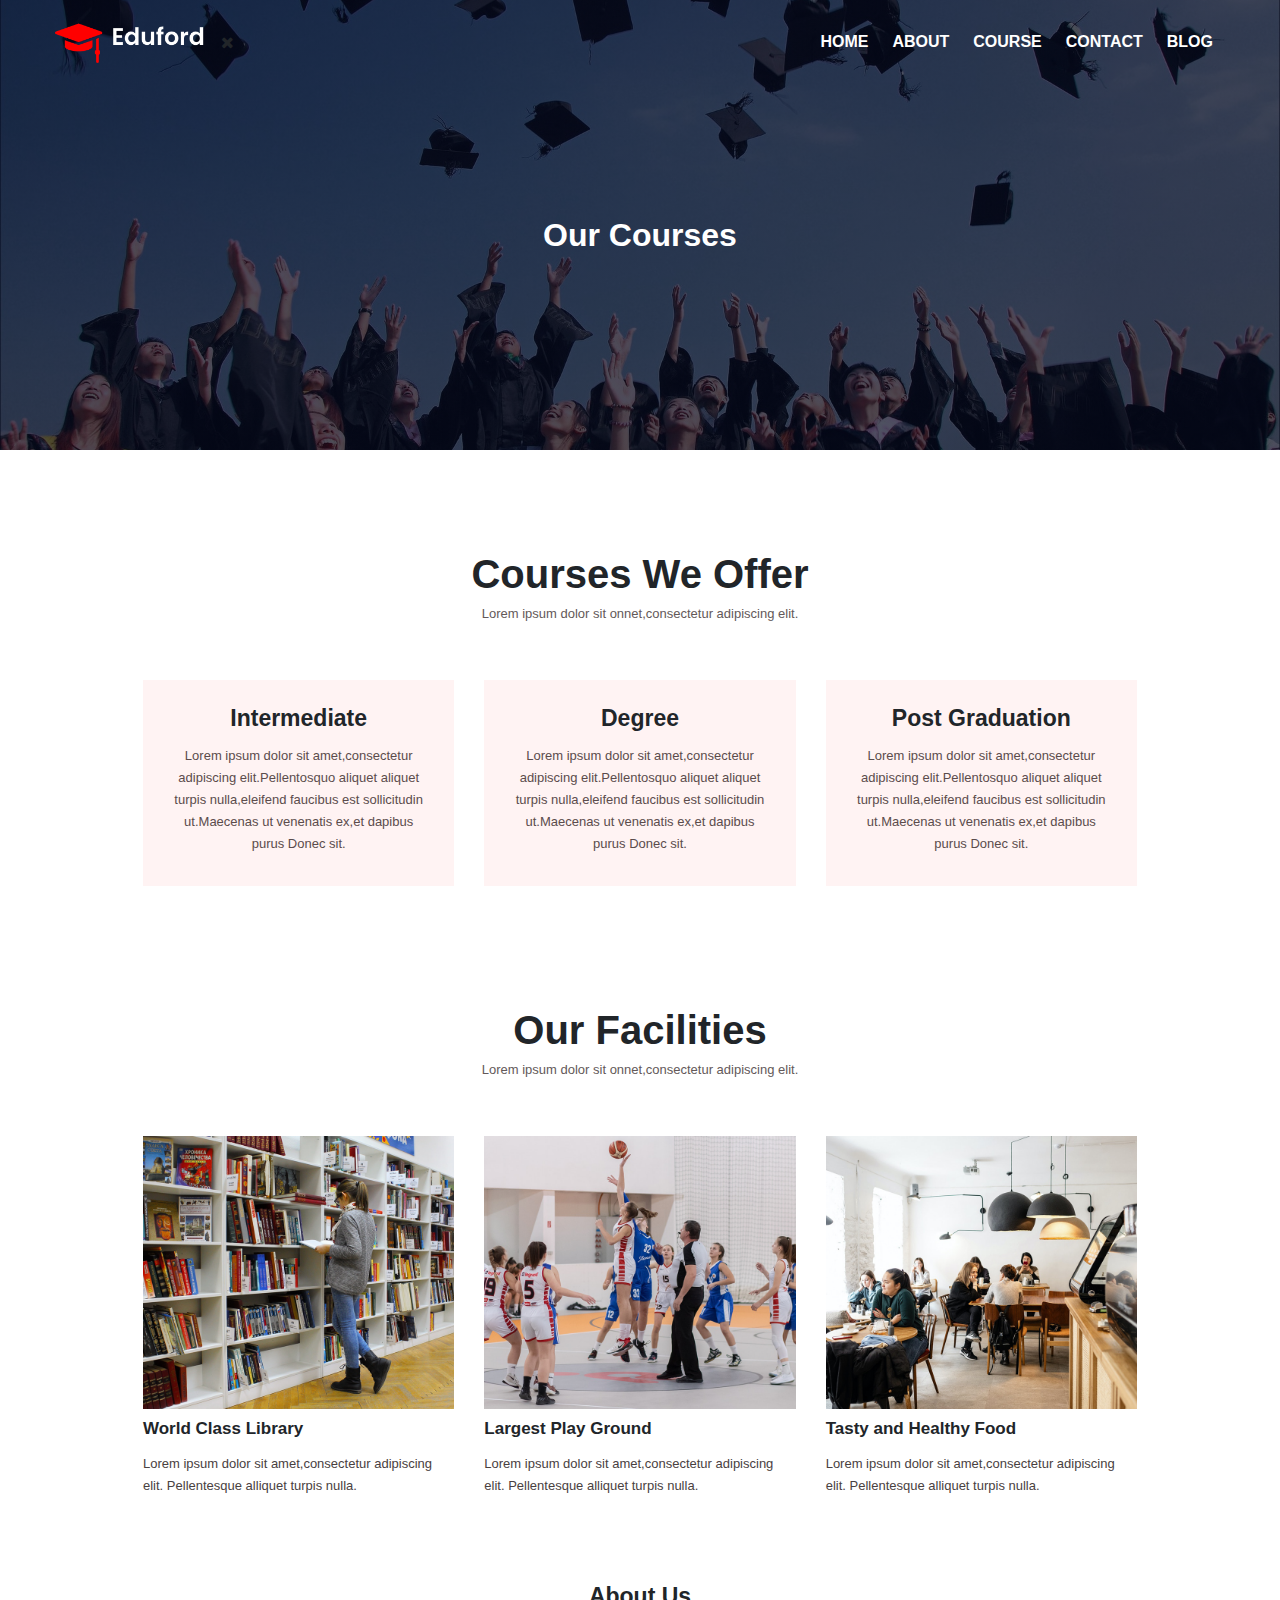
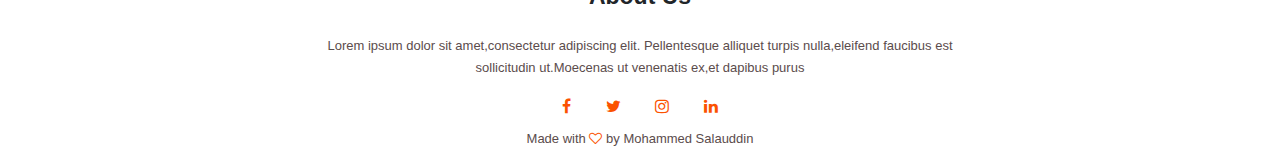
<file: course.html>
<html>
<head>
<title>Course Page</title>
<link rel="stylesheet" href="style.css">
<meta name="viewport" content="width=device-width, initial-
scale=1.0">
<link rel="stylesheet"
href="https://stackpath.bootstrapcdn.com/bootstrap/4.3.1/css/bootstrap.min.css">
<script src="https://code.jquery.com/jquery-3.3.1.slim.min.js"></script>
<script src="https://stackpath.bootstrapcdn.com/bootstrap/4.3.1/js/bootstrap.min.js"></script>
<link rel="stylesheet" href="https://stackpath.bootstrapcdn.com/font-awesome/4.7.0/css/font-
awesome.min.css">
</head>
<body>

<section id="header1">
<nav class="navbar navbar-expand-lg navbar-light">
  <div class="container-fluid">
    <a class="navbar-brand" href="#"><img src="logo.png"></a>
    <button class="navbar-toggler" type="button" data-toggle="collapse" data-target="#navbarNav" aria-controls="navbarNav" aria-expanded="false" aria-label="Toggle navigation">
     <i class="fa fa-bars"></i> 
    </button>
    <div class="collapse navbar-collapse" id="navbarNav">
      <i class="fa fa-times" onclick="hideMenu()"></i>
	  <ul class="navbar-nav ml-auto text-right">
       
        <li class="nav-item">
          <a class="nav-link" href="index.html">HOME</a>
        </li>
        <li class="nav-item">
          <a class="nav-link" href="about1.html">ABOUT</a>
        </li>
		<li class="nav-item">
          <a class="nav-link" href="about.html">COURSE</a>
        </li>
		 <li class="nav-item">
          <a class="nav-link" href="contact.html">CONTACT</a>
        </li>
		 <li class="nav-item">
          <a class="nav-link" href="blog.html">BLOG</a>
        </li>
      </ul>
    </div>
  </div>
  
</nav>


<div class="header-box">
<h2>Our Courses</h2>
</div>
</section>







<!----Course------>
<section id="course">
<div class="container">
<h1 class="text-center">Courses We Offer</h1>
<h6 class="text-center">Lorem ipsum dolor sit onnet,consectetur adipiscing elit.</h6>
<div class="row">
<div class="col-md-4">
<div class="course-box">
<h3>Intermediate</h3>
<p>Lorem ipsum dolor sit amet,consectetur adipiscing elit.Pellentosquo
aliquet aliquet turpis nulla,eleifend faucibus est sollicitudin ut.Maecenas
ut venenatis ex,et dapibus purus Donec sit.</p>
</div>
</div>

<div class="col-md-4">
<div class="course-box">
<h3>Degree</h3>
<p>Lorem ipsum dolor sit amet,consectetur adipiscing elit.Pellentosquo
aliquet aliquet turpis nulla,eleifend faucibus est sollicitudin ut.Maecenas
ut venenatis ex,et dapibus purus Donec sit.</p>
</div>
</div>

<div class="col-md-4">
<div class="course-box">
<h3>Post Graduation</h3>
<p>Lorem ipsum dolor sit amet,consectetur adipiscing elit.Pellentosquo
aliquet aliquet turpis nulla,eleifend faucibus est sollicitudin ut.Maecenas
ut venenatis ex,et dapibus purus Donec sit.</p>
</div>
</div>
</div>
</div>
</section>






<!----Facilities----->
<section id="facilities2">
<div class="container">
<h1 class="text-center">Our Facilities</h1>
<h6 class="text-center">Lorem ipsum dolor sit onnet,consectetur adipiscing elit.</h6>
<div class="row">
<div class="col-md-4">
<div class="facilities-box">
<img src="library.png">
<div class="facilities-text">
<h3>World Class Library</h3>
<p>Lorem ipsum dolor sit amet,consectetur adipiscing elit.
Pellentesque alliquet turpis nulla.</p>
</div>
</div>
</div>

<div class="col-md-4">
<div class="facilities-box">
<img src="basketball.png">
<div class="facilities-text">
<h3>Largest Play Ground</h3>
<p>Lorem ipsum dolor sit amet,consectetur adipiscing elit.
Pellentesque alliquet turpis nulla.</p>
</div>
</div>
</div>

<div class="col-md-4">
<div class="facilities-box">
<img src="cafeteria.png">
<div class="facilities-text">
<h3>Tasty and Healthy Food</h3>
<p>Lorem ipsum dolor sit amet,consectetur adipiscing elit.
Pellentesque alliquet turpis nulla.</p>
</div>
</div>
</div>
</div>
</div>
</section>



<!--------Foooter------>
<section id="footer">
<div class="container">
<div class="row">
<div class="col-md-12">
<div class="footer-box">
<h3>About Us</h3>
<p>Lorem ipsum dolor sit amet,consectetur adipiscing elit.
Pellentesque alliquet turpis nulla,eleifend faucibus
est<br>sollicitudin ut.Moecenas ut venenatis ex,et dapibus purus<p>
<div class="icons">
<i class="fa fa-facebook"></i>
<i class="fa fa-twitter"></i>
<i class="fa fa-instagram"></i>
<i class="fa fa-linkedin"></i>
</div>
<p>Made with <i class="fa fa-heart-o"></i> by Mohammed Salauddin</p>
</div>
</div>
</div>
</div>
</section>


<script>
var navbarNav = document.getElementById("navbarNav");



function hideMenu(){

navbarNav.style.right = "0";

}
</script>


</body>
</html>
</file>
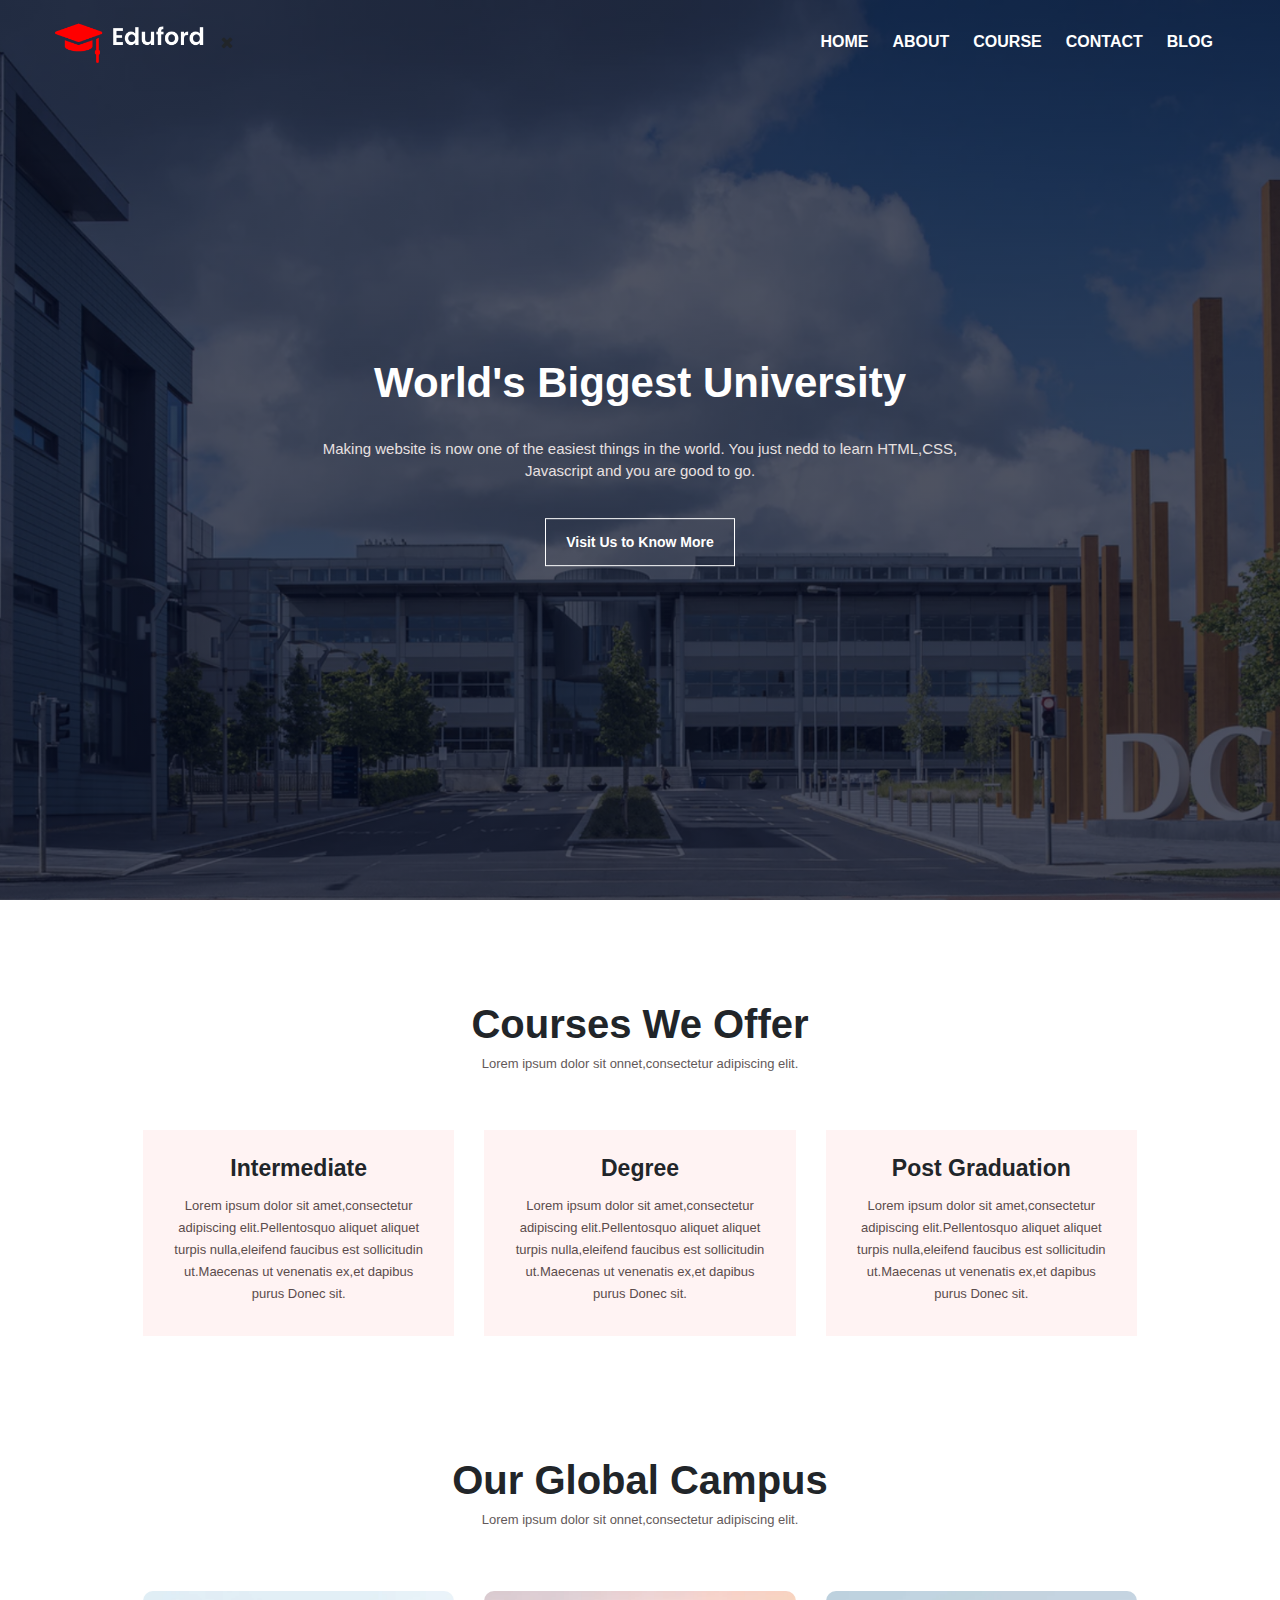
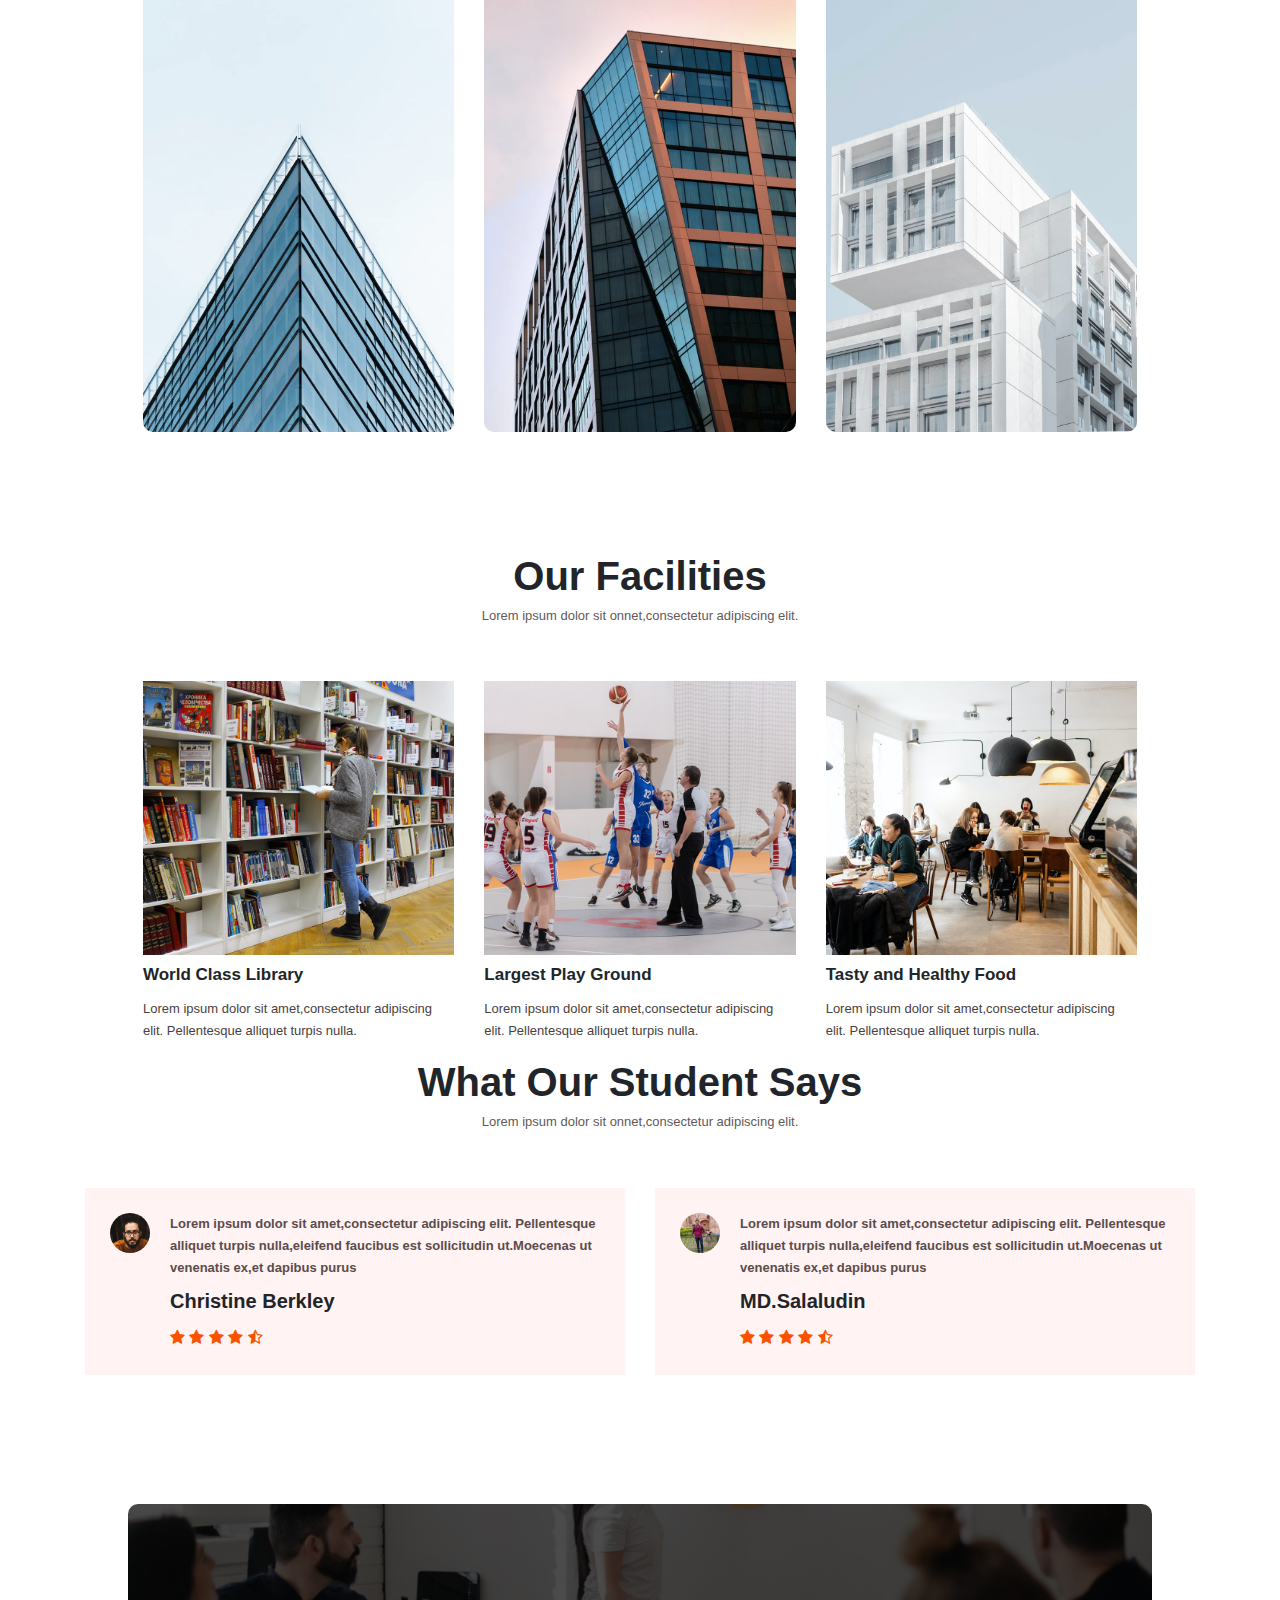
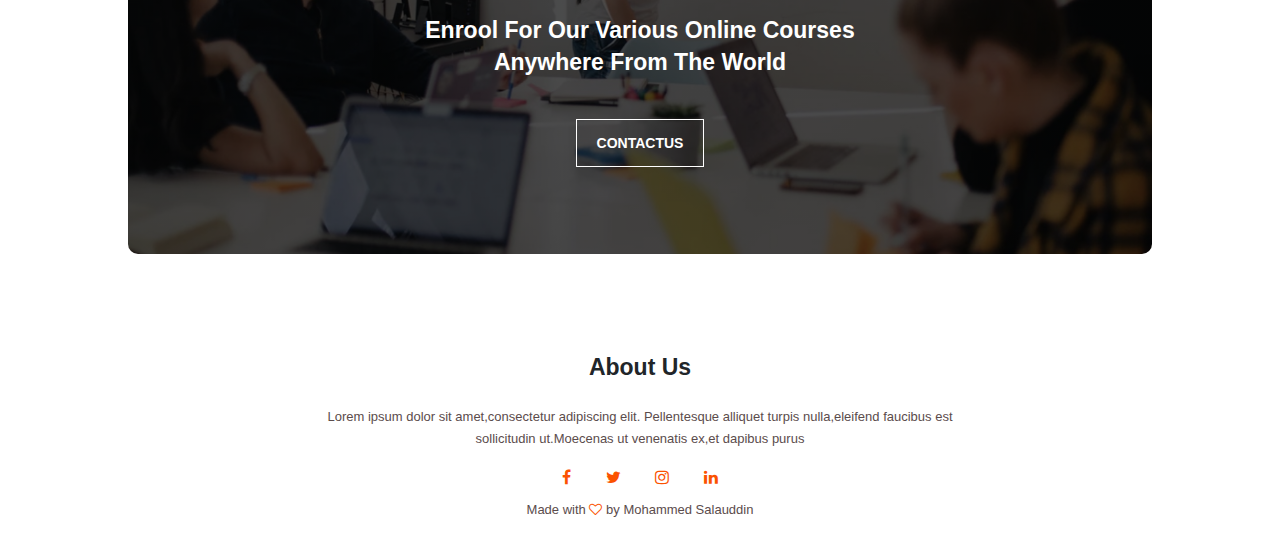
<file: Education.html>
<html>
<head>
<title>Educational Website Design</title>
<link rel="stylesheet" href="education.css">
<meta name="viewport" content="width=device-width, initial-
scale=1.0">
<link rel="stylesheet"
href="https://stackpath.bootstrapcdn.com/bootstrap/4.3.1/css/bootstrap.min.css">
<script src="https://code.jquery.com/jquery-3.3.1.slim.min.js"></script>
<script src="https://stackpath.bootstrapcdn.com/bootstrap/4.3.1/js/bootstrap.min.js"></script>
<link rel="stylesheet" href="https://stackpath.bootstrapcdn.com/font-awesome/4.7.0/css/font-
awesome.min.css">
</head>
<body>

<section id="header">
<nav class="navbar navbar-expand-lg navbar-light">
  <div class="container-fluid">
    <a class="navbar-brand" href="#"><img src="logo.png"></a>
    <button class="navbar-toggler" type="button" data-toggle="collapse" data-target="#navbarNav" aria-controls="navbarNav" aria-expanded="false" aria-label="Toggle navigation">
     <i class="fa fa-bars"></i> 
    </button>
    <div class="collapse navbar-collapse" id="navbarNav">
      <i class="fa fa-times" onclick="hideMenu()"></i>
	  <ul class="navbar-nav ml-auto text-right">
       
        <li class="nav-item">
          <a class="nav-link" href="Education.html">HOME</a>
        </li>
        <li class="nav-item">
          <a class="nav-link" href="about1.html">ABOUT</a>
        </li>
		<li class="nav-item">
          <a class="nav-link" href="about.html">COURSE</a>
        </li>
		 <li class="nav-item">
          <a class="nav-link" href="contact.html">CONTACT</a>
        </li>
		 <li class="nav-item">
          <a class="nav-link" href="blog.html">BLOG</a>
        </li>
      </ul>
    </div>
  </div>
  
</nav>


<div class="header-box">
<h1>World's Biggest University</h1>
<p>Making website is now one of the easiest things in the world.
You just nedd to learn HTML,CSS,<br>Javascript and you are good to go.</p>
<a href="#" class="hero-btn">Visit Us to Know More</a>
</div>
</section>




<!----Course------>
<section id="course">
<div class="container">
<h1 class="text-center">Courses We Offer</h1>
<h6 class="text-center">Lorem ipsum dolor sit onnet,consectetur adipiscing elit.</h6>
<div class="row">
<div class="col-md-4">
<div class="course-box">
<h3>Intermediate</h3>
<p>Lorem ipsum dolor sit amet,consectetur adipiscing elit.Pellentosquo
aliquet aliquet turpis nulla,eleifend faucibus est sollicitudin ut.Maecenas
ut venenatis ex,et dapibus purus Donec sit.</p>
</div>
</div>

<div class="col-md-4">
<div class="course-box">
<h3>Degree</h3>
<p>Lorem ipsum dolor sit amet,consectetur adipiscing elit.Pellentosquo
aliquet aliquet turpis nulla,eleifend faucibus est sollicitudin ut.Maecenas
ut venenatis ex,et dapibus purus Donec sit.</p>
</div>
</div>

<div class="col-md-4">
<div class="course-box">
<h3>Post Graduation</h3>
<p>Lorem ipsum dolor sit amet,consectetur adipiscing elit.Pellentosquo
aliquet aliquet turpis nulla,eleifend faucibus est sollicitudin ut.Maecenas
ut venenatis ex,et dapibus purus Donec sit.</p>
</div>
</div>
</div>
</div>
</section>





<!----Campus------>
<section id="campus">
<div class="container">
<h1 class="text-center">Our Global Campus</h1>
<h6 class="text-center">Lorem ipsum dolor sit onnet,consectetur adipiscing elit.</h6>
<div class="row">
<div class="col-md-4">
<div class="campus-img">
<img src="london.png">
<div class="layer">
<h3>LONDON</h3>
</div>
</div>
</div>
<div class="col-md-4">
<div class="campus-img">
<img src="newyork.png">
<div class="layer">
<h3>NEW YORK</h3>
</div>
</div>
</div>
<div class="col-md-4">
<div class="campus-img">
<img src="washington.png">
<div class="layer">
<h3>WASHINGTON</h3>
</div>
</div>
</div>
</div>
</div>
</section>



<!----Facilities----->
<section id="facilities">
<div class="container">
<h1 class="text-center">Our Facilities</h1>
<h6 class="text-center">Lorem ipsum dolor sit onnet,consectetur adipiscing elit.</h6>
<div class="row">
<div class="col-md-4">
<div class="facilities-box">
<img src="library.png">
<div class="facilities-text">
<h3>World Class Library</h3>
<p>Lorem ipsum dolor sit amet,consectetur adipiscing elit.
Pellentesque alliquet turpis nulla.</p>
</div>
</div>
</div>

<div class="col-md-4">
<div class="facilities-box">
<img src="basketball.png">
<div class="facilities-text">
<h3>Largest Play Ground</h3>
<p>Lorem ipsum dolor sit amet,consectetur adipiscing elit.
Pellentesque alliquet turpis nulla.</p>
</div>
</div>
</div>

<div class="col-md-4">
<div class="facilities-box">
<img src="cafeteria.png">
<div class="facilities-text">
<h3>Tasty and Healthy Food</h3>
<p>Lorem ipsum dolor sit amet,consectetur adipiscing elit.
Pellentesque alliquet turpis nulla.</p>
</div>
</div>
</div>
</div>
</div>
</section>


<!-----student says----->
<section id="testimonia">
<div class="container">
<h1 class="text-center">What Our Student Says</h1>
<h6 class="text-center">Lorem ipsum dolor sit onnet,consectetur adipiscing elit.</h6>
<div class="row">
<div class="col-md-6">
<div class="testimonial-box">
<img src="user2.jpg">
<div class="testimonial-text">
<p>Lorem ipsum dolor sit amet,consectetur adipiscing elit.
Pellentesque alliquet turpis nulla,eleifend faucibus
est sollicitudin ut.Moecenas ut venenatis ex,et dapibus purus</p>
<h3>Christine Berkley</h3>
<i class="fa fa-star"></i>
<i class="fa fa-star"></i>
<i class="fa fa-star"></i>
<i class="fa fa-star"></i>
<i class="fa fa-star-half-o"></i>
</div>
</div>
</div>


<div class="col-md-6">
<div class="testimonial-box">
<img src="salauddin.jpg">
<div class="testimonial-text">
<p>Lorem ipsum dolor sit amet,consectetur adipiscing elit.
Pellentesque alliquet turpis nulla,eleifend faucibus
est sollicitudin ut.Moecenas ut venenatis ex,et dapibus purus</p>
<h3>MD.Salaludin</h3>
<i class="fa fa-star"></i>
<i class="fa fa-star"></i>
<i class="fa fa-star"></i>
<i class="fa fa-star"></i>
<i class="fa fa-star-half-o"></i>
</div>
</div>
</div>
</div>
</div>
</section>





<!----Online Course------>
<section id="online-course">
<div class="contaier">
<div class="row">
<div class="col-md-12">
<h3>Enrool For Our Various Online Courses<br>Anywhere From The World</h3>
<a href="#" class="hero-btn">CONTACTUS</a>
</div>
</div>
</div>
</section>




<!--------Foooter------>
<section id="footer">
<div class="container">
<div class="row">
<div class="col-md-12">
<div class="footer-box">
<h3>About Us</h3>
<p>Lorem ipsum dolor sit amet,consectetur adipiscing elit.
Pellentesque alliquet turpis nulla,eleifend faucibus
est<br>sollicitudin ut.Moecenas ut venenatis ex,et dapibus purus<p>
<div class="icons">
<i class="fa fa-facebook"></i>
<i class="fa fa-twitter"></i>
<i class="fa fa-instagram"></i>
<i class="fa fa-linkedin"></i>
</div>
<p>Made with <i class="fa fa-heart-o"></i> by Mohammed Salauddin</p>
</div>
</div>
</div>
</div>
</section>

<script>
var navbarNav = document.getElementById("navbarNav");



function hideMenu(){

navbarNav.style.right = "0";

}
</script>

</body>
</html>
</file>
<file: style.css>
*{
		margin:0;
		padding:0;
}
#header{
	width:100%;
	height:100vh;
	background-image:linear-gradient(rgba(4,9,30,0.7),rgba(4,9,30,0.7)),
	url(banner.png);
	background-position:center;
	background-size:cover;
	position:relative;
}
nav.navbar.navbar-expand-lg.navbar-light {
    padding: 15px 40px;
}
a.navbar-brand img {
    width: 150px;
}
div#navbarNav ul li a {
    color: #fff;
    font-size: 16px;
    font-weight: 600;
    padding: 0 12px;
	transition:0.5s;
}
div#navbarNav ul li a:hover{
	color:#fb5200;
}
#nav-bar{
	position:sticky;
	top:0;
	z-index:10;
}
.fa-bars{
	color:#fff;
	font-size:30px !important;
}
.navbar-toggler{
	outline:none !important;
}
.navbar-nav li a{
	color:#fff !important;
	font-weight:600 !important;
	float:right !important;
	text-align:left !important;
}
.header-box {
    text-align: center;
    top: 50%;
    left: 50%;
    transform: translate(-50%, -47%);
    position: absolute;
    width: 90%;
}
.header-box h1 {
	font-size:42px;
    color: #fff;
    font-weight: 700;
}
.header-box p {
    font-size: 15px;
    font-weight: 400;
    color: #e7e0e0;
   margin: 30px 0 50px 0;
}
.hero-btn {
    text-decoration: none !important;
    border: 1px solid #fff;
    padding: 15px 20px;
    color: #fff !important;
    font-size: 14px;
    background: transparent;
    font-weight: 600;
	transition:0.5s;
}
a.hero-btn:hover {
    background: #fb5200;
    color: #fff;
}



/*----Course------*/
h1.text-center {
    font-size: 40px;
    font-weight: 700;
}
h6.text-center {
    font-size: 13px;
    color: #635959;
}
section#course {
   padding-top: 100px;
    width: 80%;
    margin: auto;
}
.course-box {
    margin: 50px 0;
    background: #fff3f3;
    padding: 15px 25px;
	cursor:pointer;
	transition:0.5s;
}
h3 {
    text-align: center;
    font-size: 23px !important;
    font-weight: 600 !important;
    padding: 10px 0 5px 0;
}
p {
    
    font-size: 13px;
    text-align: center;
    font-weight: 400;
    line-height: 22px;
	color: #5b4c4c;
}
.course-box:hover{
	box-shadow:0 0 20px 0px rgba(0,0,0,0.2);
}





/*----education-----*/
section#campus {
	margin:auto;
	width:80%;
    padding-top: 70px;
}
.campus-img {
    margin-top: 55px;
	position:relative;
	overflow:hidden;
	border-radius:10px;
	
	
}
.campus-img img {
    width: 100%;
	display:block;
}
.layer{
	background:transparent;
	height:100%;
	width:100%;
	position:absolute;
	top:0;
	left:0;
	transition:0.5s;
}
.layer:hover{
	background:rgba(226,0,0,0.7) !important;
}
.layer h3{
	width:100%;
	font-weight:500;
	color:#fff;
	font-size:26px;
	bottom:0;
	left:50%;
	transform:translateX(-50%);
	position:absolute;
	opacity:0;
	transition:0.5s;
}
.layer:hover h3{
	bottom:49%;
	opacity:1;
}




/*----facilities------*/
section#facilities {
    padding-top: 120px;
    width: 80%;
    margin: auto;
}
.facilities-box {
    margin-top: 50px;
}
.facilities-box img {
    width: 100%;
}
.facilities-text h3 {
    text-align: left;
    font-size: 17px !important;
    font-weight: 800;
}
.facilities-text p {
    text-align: left;
    font-size: 13px;
    font-weight: 500;
    color: #494141;
}


/*----testimonial-----*/
section#testimonial {
    width: 100%;
    margin: auto;
    padding-top: 100px;
}

.testimonial-box img {
    width: 15%;
    border-radius: 50%;
}
.testimonial-box {
    margin-top: 50px;
    background: #fff3f3;
    display: flex;
    padding: 25px;
    cursor: pointer;
   
}
.testimonial-box img {
    height: 40px;
    border-radius: 50%;
    margin-right: 20px;
}
.testimonial-text p {
    text-align: left;
    font-size: 13px;
    font-weight: 600;
	margin-bottom:0;
}
.testimonial-text h3 {
    text-align: left;
    font-size: 20px !important;
	font-weight: 700 !important;
}
.testimonial-text .fa {
    color: #fb5200;
}






/*-----online-course-----*/
section#online-course {
    margin: 129px auto !important;
    margin-bottom: 100px !important;
    padding: 100px 0;
    width: 80%;
    margin: auto;
    background-image: linear-gradient(rgba(0,0,0,0.7),rgba(0,0,0,0.7)), url(banner2.jpg);
    background-position: center;
    background-size: cover;
    border-radius: 10px;
    text-align: center;
}
section#online-course h3 {
    color: #fff;
    line-height: 32px;
    font-weight: 700 !important;
    margin-bottom: 50px;
}





/*----Footer-----*/
.footer-box {
    width: 80%;
    margin: auto;
    text-align: center;
}
.footer-box h3 {
    font-weight: 700 !important;
    padding-top: 0;
    margin-bottom: 20px;
}
.icons .fa {
    margin: 0 15px;
    color: #fb5200;
    margin-bottom: 14px;
}
i.fa.fa-heart-o {
    color: #fb5200;
}


/*---About Us------*/
#header1{
	width:100%;
	height:50vh;
	background-image:linear-gradient(rgba(4,9,30,0.7),rgba(4,9,30,0.7)),
	url(background.jpg);
	background-position:center;
	background-size:cover;
	position:relative;
}
.header-box h2 {
    margin-top: 25px;
    color: #fff;
    font-weight: 600;
}

/*----facilities------*/
section#facilities2 {
    padding: 70px 0;
    width: 80%;
    margin: auto;
}
.facilities-box {
    margin-top: 50px;
}
.facilities-box img {
    width: 100%;
}
.facilities-text h3 {
    text-align: left;
    font-size: 17px !important;
    font-weight: 800;
}
.facilities-text p {
    text-align: left;
    font-size: 13px;
    font-weight: 500;
    color: #494141;
}


/*-----Blog-----*/
#header1{
	width:100%;
	height:50vh;
	background-image:linear-gradient(rgba(4,9,30,0.7),rgba(4,9,30,0.7)),
	url(background.jpg);
	background-position:center;
	background-size:cover;
	position:relative;
}
.header-box h3 {
    margin-top: 25px;
    color: #fff;
    font-weight: 600;
	font-size:26px !important;
}

section#blog {
    padding: 100px 0;
    width: 80%;
    margin: auto;
}
.blog-part img {
    width: 90%;
}
.blog-part-title h2 {
    margin-top: 25px;
    font-weight: 600;
    margin-bottom: 30px;
    font-size: 23px;
}
.blog-part-title p {
    text-align: left;
    font-size: 13px;
    color: #6f6565;
}
.right-part h3 {
   
    text-align: center !important;
    background: #fb5200;
    color: #fff;
    font-size: 17px !important;
    padding: 10px;
    margin-bottom: 15px;
}

.right-part div{
	display:flex;
	align-items:center;
	justify-content:space-between;
	color:#555;
	padding:8px;
	box-sizing:border-box;
}

.comment-box {
    margin-top: 40px !important;
    border: 1px solid #9b8e8e;
    padding: 30px 20px;
}


.comment-box h3 {
    text-align: left;
    padding-top: 0;
    padding-bottom: 15px;
    font-size: 30px !important;
    font-weight: 700 !important;
   
}
textarea#floatingTextarea {
    margin-top: 18px;
}
.mb-3.form-check {
    margin-top: 20px;
}
.btn-primary {
    color: #fb5200 !important;
    background-color: transparent !important;
    border: 1px solid #fb5200 !important;
	transition:.5s !important;
}
.btn-primary:hover{
	color:#fff !important;
	background:#fb5200 !important;
}
.form-control {
    display: block;
    width: 100%;
    height: calc(1.5em + 0.75rem + 2px);
    padding: 0.375rem 0.75rem;
    font-size: 1rem;
    font-weight: 400;
    line-height: 1.5;
    color: #495057;
    background-color: #f0f0f0 !important;
    background-clip: padding-box;
    border: 1px solid #ced4da;
    border-radius: 0.25rem;
    transition: border-color .15s ease-in-out,box-shadow .15s ease-in-out;
}
/*---about page--*/
.about {
    padding: 140px 0 130px 0;
	width:80%;
	margin:auto;
}
.about-box h2 {
    font-size: 25px;
    font-weight: 700;
    line-height: 34px;
    margin-bottom: 18px;
}
.about-box p {
    font-size: 13px;
    font-weight: 400 !important;
    text-align: left;
    color: #6f6767;
    margin-bottom: 38px;
}
.hero-btn1 {
    text-decoration: none !important;
    border: 1px solid #fb5200;
    padding: 9px 12px;
    color: #fb5200 !important;
    font-size: 12px;
    background: transparent;
    font-weight: 600;
    transition: 0.5s;
}
a.hero-btn1:hover {
    background:#fb5200;
    color: #fff !important;
}


/*-----contact----*/
section.location {
    padding: 80px 0;
    width: 80%;
    margin: auto;
}
.location iframe{
	width:100%;
}
section.contuct-us {
    width: 80%;
    margin: auto;
    padding-top: 35px;
	padding-bottom: 95px
}
.contant-box {
    display: flex;
}
.contant-box i {
    font-size: 25px;
    color: #fb5200;
    margin-right: 25px;

}
.contant-box span h5 {
    font-size: 18px;
    font-weight: 700;
}
.contant-box span p {
    text-align: left;
    font-size: 13px;
}

textarea#floatingTextarea2 {
    margin-bottom: 15px !important;
}

div#navbarNav ul li::after{
	content:"" !important;
	width:0% !important;
	height:2px !important;
	background:#f44336 !important;
	display:block !important;
	margin:auto !important;
	transition:0.5s;
}
div#navbarNav ul li:hover::after{
	width:90% !important;
}

@media(max-width: 700px){
	div#navbarNav ul li{
		display:block;
	}
	div#navbarNav {
		
		position:absolute;
		background:#f44336;
		height:100vh;
		width:200px;
		top:0;
		right:0;
		text-align:left;
		z-index:2;
		transition:1s;
		
	}
	
	nav .fa{
		display:block;
		color:#fff;
		margin:10px;
		font-size:22px;
		cursor:pointer;
	}
	
	div#navbarNav ul{
		padding:30px;
	}
	a.nav-link {
    padding: 15px 0px !important;
}
.header-box h1 {
    font-size: 23px;
}
.header-box {
    margin-top: 35px;
}
h1.text-center {
    font-size: 30px;
    margin-bottom: 13px;
}
.course-box {
    margin-bottom: 0;
}
section#facilities {
    margin-top: -39px;
}
.facilities-text h3 {
    text-align: center;
}
.facilities-text p {
    text-align: center;
}
section#testimonia {
    width: 80%;
    margin: auto;
    padding-top: 85px;
}
.testimonial-text p {
    font-size: 12px;
    
}
.testimonial-text h3 {
    font-size: 18px !important;
}
#header1 {
    width: 100%;
    height: 100vh;
}
.about-box {
    margin-top: -40px;
}
.about-box h2 {
    font-size: 25px !important;
    text-align: center !important;
}
.about-box p {
    text-align: center !important;
    font-size: 13px !important;
}
img.img-fluid {
    margin-top: 50px !important;
}
.hero-btn1 {
    margin-left: 29% !important;
}
.about {
    padding: 140px 0 85px 0 !important;
    width: 80% !important;
    margin: auto !important;
}
i.fa.fa-heart-o {
    color: #fb5200 !important;
    margin-right: 5px !important;
    margin-left: 5px !important;
}
.header-box h3 {
    font-size: 27px !important;
    text-align: center !important;
    margin-top: 0 !important;
    font-weight: 700 !important;
    text-align: center !center;
}
.blog-part-title h2 {
    text-align: center !important;
    
}
.blog-part-title p {
    text-align: center;
    font-size: 13px;
}
.blog-part img {
    margin-left: 13px;
}
.right-part {
    margin-top: 35px;
}
.comment-box h3 {
    font-size: 23px !important;
    font-weight: 800 !important;
}
section.contuct-us {
    
    padding-top: 5px;
   
}
.contact-us-box {
    margin-top: 50px;
}
}
</file>
<file: education.css>
*{
		margin:0;
		padding:0;
}
#header{
	width:100%;
	height:100vh;
	background-image:linear-gradient(rgba(4,9,30,0.7),rgba(4,9,30,0.7)),
	url(banner.png);
	background-position:center;
	background-size:cover;
	position:relative;
}
nav.navbar.navbar-expand-lg.navbar-light {
    padding: 15px 40px;
}
a.navbar-brand img {
    width: 150px;
}
div#navbarNav ul li a {
    color: #fff;
    font-size: 16px;
    font-weight: 600;
    padding: 0 12px;
	transition:0.5s;
}
div#navbarNav ul li a:hover{
	color:#fb5200;
}
#nav-bar{
	position:sticky;
	top:0;
	z-index:10;
}
.fa-bars{
	color:#fff;
	font-size:30px !important;
}
.navbar-toggler{
	outline:none !important;
}
.navbar-nav li a{
	color:#fff !important;
	font-weight:600 !important;
	float:right !important;
	text-align:left !important;
}
.header-box {
    text-align: center;
    top: 50%;
    left: 50%;
    transform: translate(-50%, -47%);
    position: absolute;
    width: 90%;
}
.header-box h1 {
	font-size:42px;
    color: #fff;
    font-weight: 700;
}
.header-box p {
    font-size: 15px;
    font-weight: 400;
    color: #e7e0e0;
   margin: 30px 0 50px 0;
}
.hero-btn {
    text-decoration: none !important;
    border: 1px solid #fff;
    padding: 15px 20px;
    color: #fff !important;
    font-size: 14px;
    background: transparent;
    font-weight: 600;
	transition:0.5s;
}
a.hero-btn:hover {
    background: #fb5200;
    color: #fff;
}



/*----Course------*/
h1.text-center {
    font-size: 40px;
    font-weight: 700;
}
h6.text-center {
    font-size: 13px;
    color: #635959;
}
section#course {
   padding-top: 100px;
    width: 80%;
    margin: auto;
}
.course-box {
    margin: 50px 0;
    background: #fff3f3;
    padding: 15px 25px;
	cursor:pointer;
	transition:0.5s;
}
h3 {
    text-align: center;
    font-size: 23px !important;
    font-weight: 600 !important;
    padding: 10px 0 5px 0;
}
p {
    
    font-size: 13px;
    text-align: center;
    font-weight: 400;
    line-height: 22px;
	color: #5b4c4c;
}
.course-box:hover{
	box-shadow:0 0 20px 0px rgba(0,0,0,0.2);
}





/*----education-----*/
section#campus {
	margin:auto;
	width:80%;
    padding-top: 70px;
}
.campus-img {
    margin-top: 55px;
	position:relative;
	overflow:hidden;
	border-radius:10px;
	
	
}
.campus-img img {
    width: 100%;
	display:block;
}
.layer{
	background:transparent;
	height:100%;
	width:100%;
	position:absolute;
	top:0;
	left:0;
	transition:0.5s;
}
.layer:hover{
	background:rgba(226,0,0,0.7) !important;
}
.layer h3{
	width:100%;
	font-weight:500;
	color:#fff;
	font-size:26px;
	bottom:0;
	left:50%;
	transform:translateX(-50%);
	position:absolute;
	opacity:0;
	transition:0.5s;
}
.layer:hover h3{
	bottom:49%;
	opacity:1;
}




/*----facilities------*/
section#facilities {
    padding-top: 120px;
    width: 80%;
    margin: auto;
}
.facilities-box {
    margin-top: 50px;
}
.facilities-box img {
    width: 100%;
}
.facilities-text h3 {
    text-align: left;
    font-size: 17px !important;
    font-weight: 800;
}
.facilities-text p {
    text-align: left;
    font-size: 13px;
    font-weight: 500;
    color: #494141;
}


/*----testimonial-----*/
section#testimonial {
    width: 100%;
    margin: auto;
    padding-top: 100px;
}

.testimonial-box img {
    width: 15%;
    border-radius: 50%;
}
.testimonial-box {
    margin-top: 50px;
    background: #fff3f3;
    display: flex;
    padding: 25px;
    cursor: pointer;
   
}
.testimonial-box img {
    height: 40px;
    border-radius: 50%;
    margin-right: 20px;
}
.testimonial-text p {
    text-align: left;
    font-size: 13px;
    font-weight: 600;
	margin-bottom:0;
}
.testimonial-text h3 {
    text-align: left;
    font-size: 20px !important;
	font-weight: 700 !important;
}
.testimonial-text .fa {
    color: #fb5200;
}






/*-----online-course-----*/
section#online-course {
    margin: 129px auto !important;
    margin-bottom: 100px !important;
    padding: 100px 0;
    width: 80%;
    margin: auto;
    background-image: linear-gradient(rgba(0,0,0,0.7),rgba(0,0,0,0.7)), url(banner2.jpg);
    background-position: center;
    background-size: cover;
    border-radius: 10px;
    text-align: center;
}
section#online-course h3 {
    color: #fff;
    line-height: 32px;
    font-weight: 700 !important;
    margin-bottom: 50px;
}





/*----Footer-----*/
.footer-box {
    width: 80%;
    margin: auto;
    text-align: center;
}
.footer-box h3 {
    font-weight: 700 !important;
    padding-top: 0;
    margin-bottom: 20px;
}
.icons .fa {
    margin: 0 15px;
    color: #fb5200;
    margin-bottom: 14px;
}
i.fa.fa-heart-o {
    color: #fb5200;
}


/*---About Us------*/
#header1{
	width:100%;
	height:50vh;
	background-image:linear-gradient(rgba(4,9,30,0.7),rgba(4,9,30,0.7)),
	url(background.jpg);
	background-position:center;
	background-size:cover;
	position:relative;
}
.header-box h2 {
    margin-top: 25px;
    color: #fff;
    font-weight: 600;
}

/*----facilities------*/
section#facilities2 {
    padding: 70px 0;
    width: 80%;
    margin: auto;
}
.facilities-box {
    margin-top: 50px;
}
.facilities-box img {
    width: 100%;
}
.facilities-text h3 {
    text-align: left;
    font-size: 17px !important;
    font-weight: 800;
}
.facilities-text p {
    text-align: left;
    font-size: 13px;
    font-weight: 500;
    color: #494141;
}


/*-----Blog-----*/
#header1{
	width:100%;
	height:50vh;
	background-image:linear-gradient(rgba(4,9,30,0.7),rgba(4,9,30,0.7)),
	url(background.jpg);
	background-position:center;
	background-size:cover;
	position:relative;
}
.header-box h3 {
    margin-top: 25px;
    color: #fff;
    font-weight: 600;
	font-size:26px !important;
}

section#blog {
    padding: 100px 0;
    width: 80%;
    margin: auto;
}
.blog-part img {
    width: 90%;
}
.blog-part-title h2 {
    margin-top: 25px;
    font-weight: 600;
    margin-bottom: 30px;
    font-size: 23px;
}
.blog-part-title p {
    text-align: left;
    font-size: 13px;
    color: #6f6565;
}
.right-part h3 {
   
    text-align: center !important;
    background: #fb5200;
    color: #fff;
    font-size: 17px !important;
    padding: 10px;
    margin-bottom: 15px;
}

.right-part div{
	display:flex;
	align-items:center;
	justify-content:space-between;
	color:#555;
	padding:8px;
	box-sizing:border-box;
}

.comment-box {
    margin-top: 40px !important;
    border: 1px solid #9b8e8e;
    padding: 30px 20px;
}


.comment-box h3 {
    text-align: left;
    padding-top: 0;
    padding-bottom: 15px;
    font-size: 30px !important;
    font-weight: 700 !important;
   
}
textarea#floatingTextarea {
    margin-top: 18px;
}
.mb-3.form-check {
    margin-top: 20px;
}
.btn-primary {
    color: #fb5200 !important;
    background-color: transparent !important;
    border: 1px solid #fb5200 !important;
	transition:.5s !important;
}
.btn-primary:hover{
	color:#fff !important;
	background:#fb5200 !important;
}
.form-control {
    display: block;
    width: 100%;
    height: calc(1.5em + 0.75rem + 2px);
    padding: 0.375rem 0.75rem;
    font-size: 1rem;
    font-weight: 400;
    line-height: 1.5;
    color: #495057;
    background-color: #f0f0f0 !important;
    background-clip: padding-box;
    border: 1px solid #ced4da;
    border-radius: 0.25rem;
    transition: border-color .15s ease-in-out,box-shadow .15s ease-in-out;
}
/*---about page--*/
.about {
    padding: 140px 0 130px 0;
	width:80%;
	margin:auto;
}
.about-box h2 {
    font-size: 25px;
    font-weight: 700;
    line-height: 34px;
    margin-bottom: 18px;
}
.about-box p {
    font-size: 13px;
    font-weight: 400 !important;
    text-align: left;
    color: #6f6767;
    margin-bottom: 38px;
}
.hero-btn1 {
    text-decoration: none !important;
    border: 1px solid #fb5200;
    padding: 9px 12px;
    color: #fb5200 !important;
    font-size: 12px;
    background: transparent;
    font-weight: 600;
    transition: 0.5s;
}
a.hero-btn1:hover {
    background:#fb5200;
    color: #fff !important;
}


/*-----contact----*/
section.location {
    padding: 80px 0;
    width: 80%;
    margin: auto;
}
.location iframe{
	width:100%;
}
section.contuct-us {
    width: 80%;
    margin: auto;
    padding-top: 35px;
	padding-bottom: 95px
}
.contant-box {
    display: flex;
}
.contant-box i {
    font-size: 25px;
    color: #fb5200;
    margin-right: 25px;

}
.contant-box span h5 {
    font-size: 18px;
    font-weight: 700;
}
.contant-box span p {
    text-align: left;
    font-size: 13px;
}

textarea#floatingTextarea2 {
    margin-bottom: 15px !important;
}

div#navbarNav ul li::after{
	content:"" !important;
	width:0% !important;
	height:2px !important;
	background:#f44336 !important;
	display:block !important;
	margin:auto !important;
	transition:0.5s;
}
div#navbarNav ul li:hover::after{
	width:90% !important;
}

@media(max-width: 700px){
	div#navbarNav ul li{
		display:block;
	}
	div#navbarNav {
		
		position:absolute;
		background:#f44336;
		height:100vh;
		width:200px;
		top:0;
		right:0;
		text-align:left;
		z-index:2;
		transition:1s;
		
	}
	
	nav .fa{
		display:block;
		color:#fff;
		margin:10px;
		font-size:22px;
		cursor:pointer;
	}
	
	div#navbarNav ul{
		padding:30px;
	}
	a.nav-link {
    padding: 15px 0px !important;
}
.header-box h1 {
    font-size: 23px;
}
.header-box {
    margin-top: 35px;
}
h1.text-center {
    font-size: 30px;
    margin-bottom: 13px;
}
.course-box {
    margin-bottom: 0;
}
section#facilities {
    margin-top: -39px;
}
.facilities-text h3 {
    text-align: center;
}
.facilities-text p {
    text-align: center;
}
section#testimonia {
    width: 80%;
    margin: auto;
    padding-top: 85px;
}
.testimonial-text p {
    font-size: 12px;
    
}
.testimonial-text h3 {
    font-size: 18px !important;
}
#header1 {
    width: 100%;
    height: 100vh;
}
.about-box {
    margin-top: -40px;
}
.about-box h2 {
    font-size: 25px !important;
    text-align: center !important;
}
.about-box p {
    text-align: center !important;
    font-size: 13px !important;
}
img.img-fluid {
    margin-top: 50px !important;
}
.hero-btn1 {
    margin-left: 29% !important;
}
.about {
    padding: 140px 0 85px 0 !important;
    width: 80% !important;
    margin: auto !important;
}
i.fa.fa-heart-o {
    color: #fb5200 !important;
    margin-right: 5px !important;
    margin-left: 5px !important;
}
.header-box h3 {
    font-size: 27px !important;
    text-align: center !important;
    margin-top: 0 !important;
    font-weight: 700 !important;
    text-align: center !center;
}
.blog-part-title h2 {
    text-align: center !important;
    
}
.blog-part-title p {
    text-align: center;
    font-size: 13px;
}
.blog-part img {
    margin-left: 13px;
}
.right-part {
    margin-top: 35px;
}
.comment-box h3 {
    font-size: 23px !important;
    font-weight: 800 !important;
}
section.contuct-us {
    
    padding-top: 5px;
   
}
.contact-us-box {
    margin-top: 50px;
}
}
</file>
